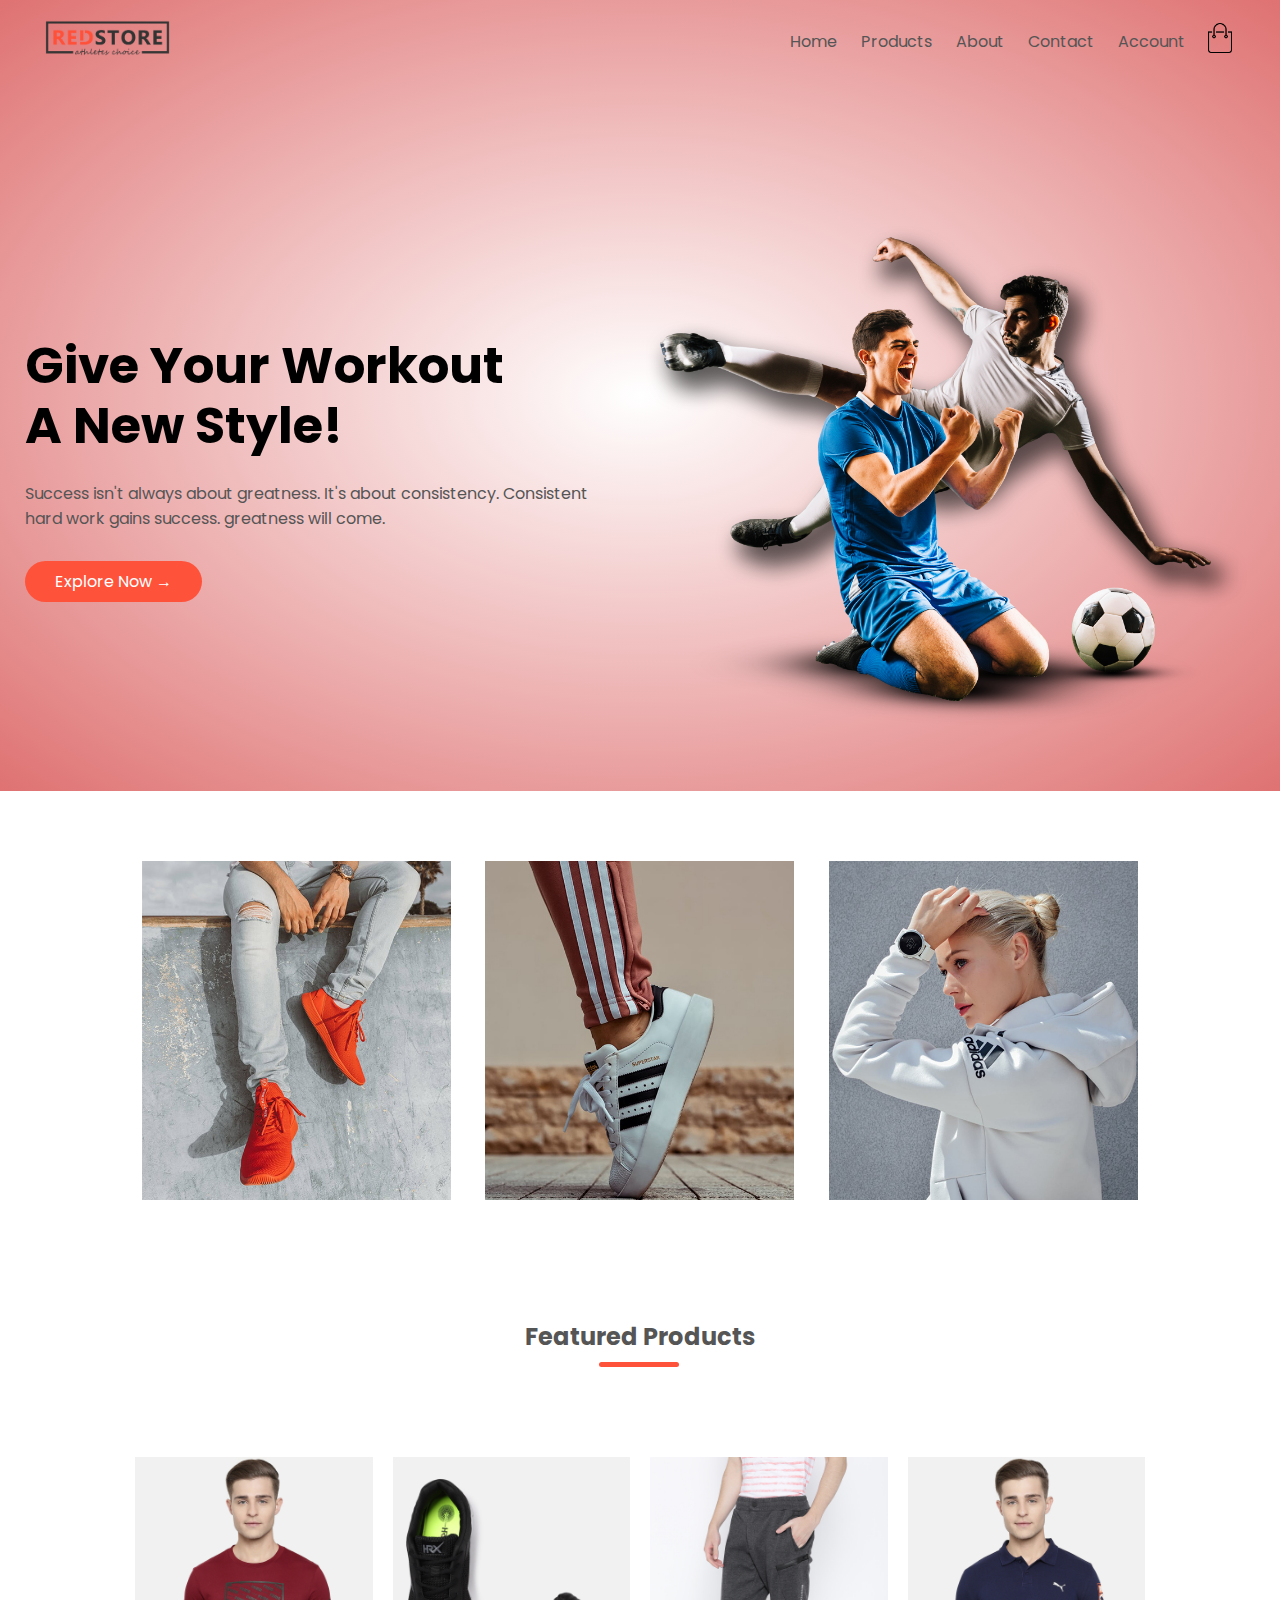
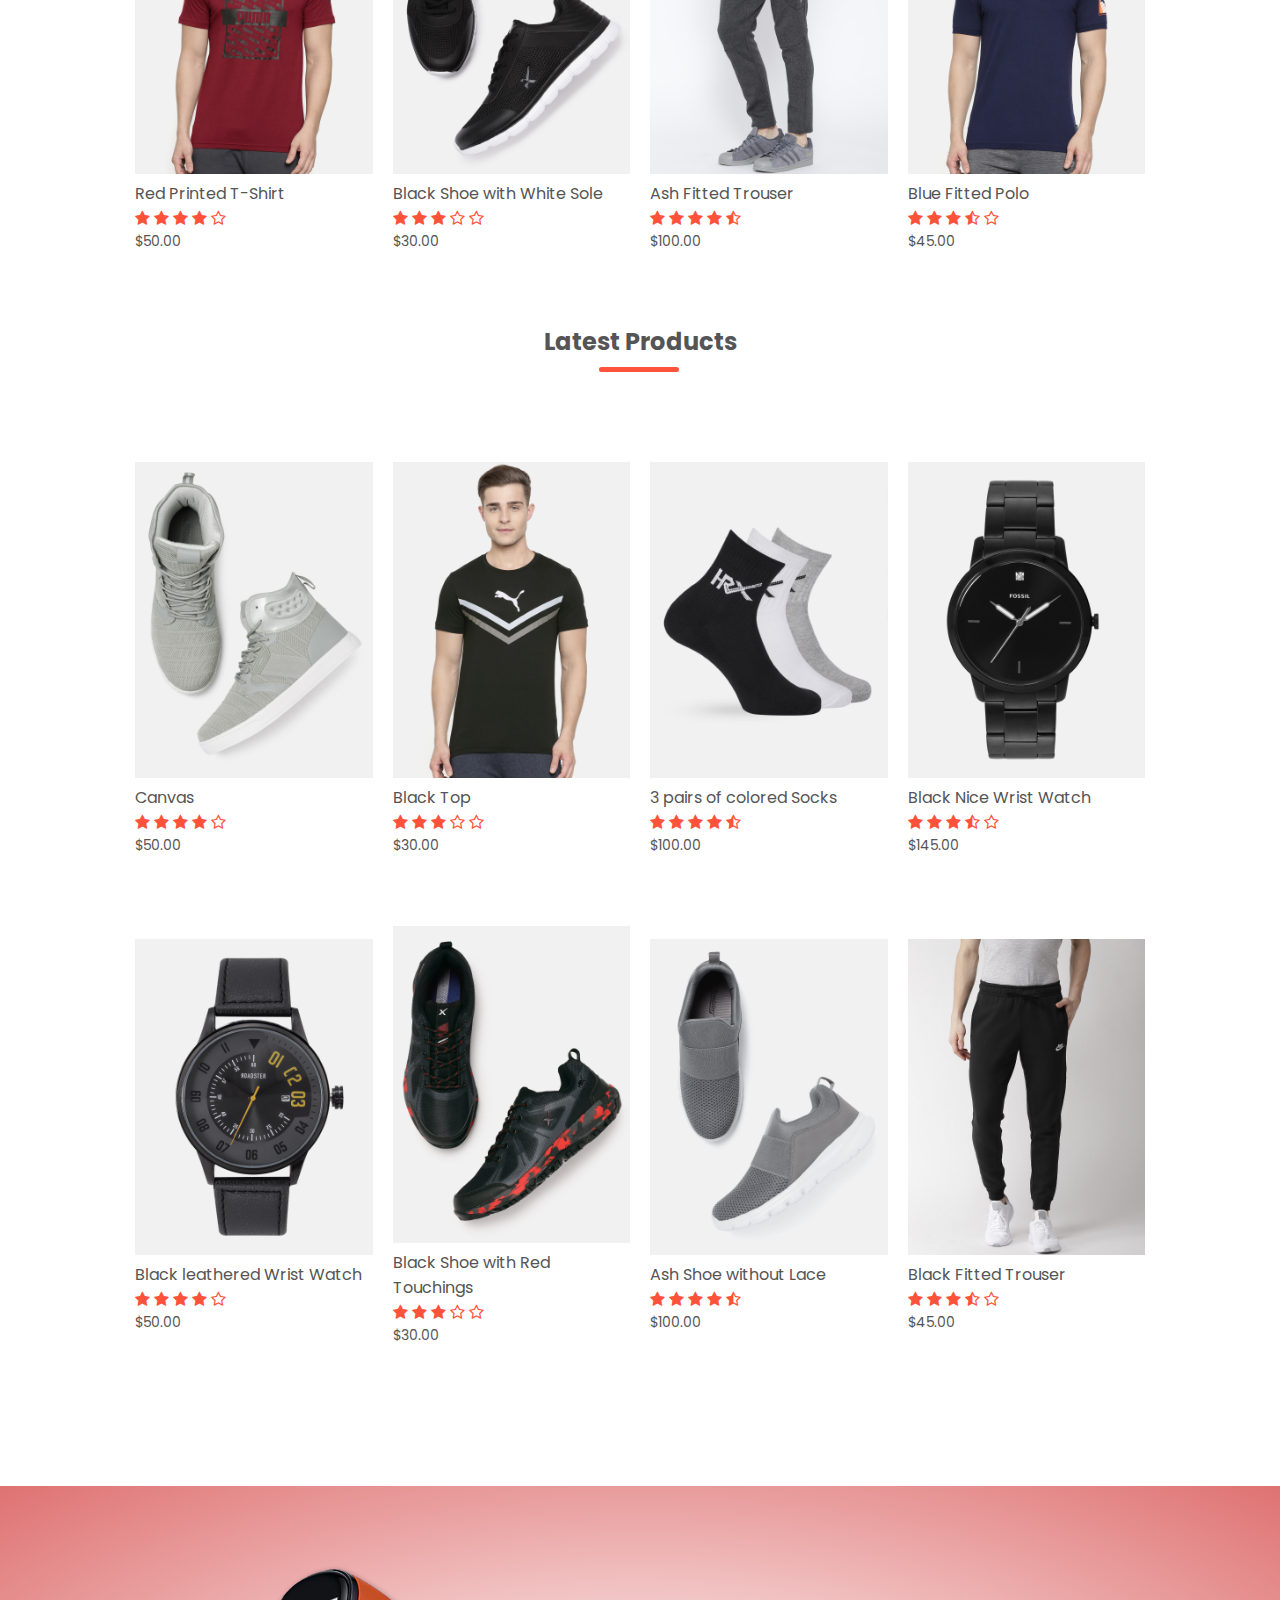
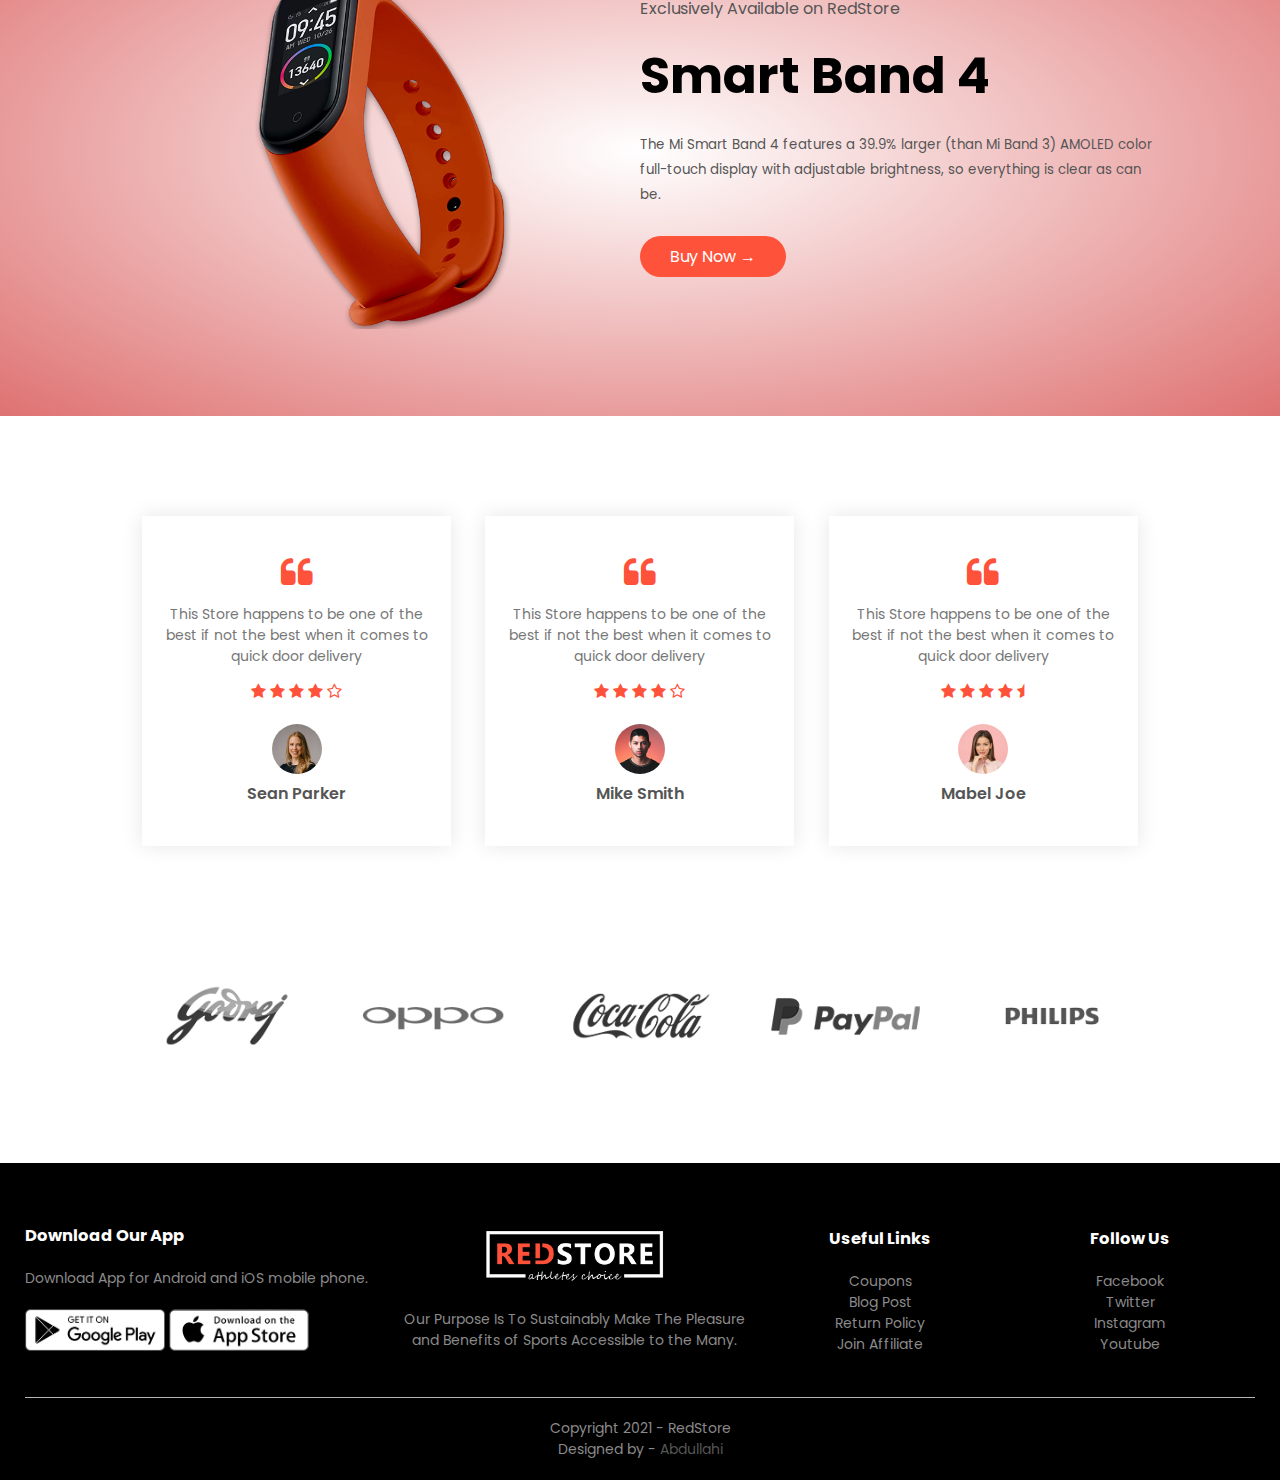
<file: index.html>
<!DOCTYPE html>
<html lang="en">
<head>
    <meta charset="UTF-8">
    <meta http-equiv="X-UA-Compatible" content="IE=edge">
    <meta name="viewport" content="width=device-width, initial-scale=1.0">
    <title>RedStore E-commerce Website</title>
    <link rel="stylesheet" href="style.css">
    <link rel="stylesheet" href="https://fonts.googleapis.com/css2?family=Poppins:wght@300;400;500;700&display=swap">
    <link rel="stylesheet" href="https://stackpath.bootstrapcdn.com/font-awesome/4.7.0/css/font-awesome.min.css">
</head>
<body>
 <div class="header">
    <div class="container">
        <div class="navbar">
            <div class="logo">
                <a href="index.html"><img src="RedStore_Img/images/logo.png" alt="logo" width="125px"></a>
            </div>
            <nav>
                <ul id="MenuItems">
                    <li><a href="index.html">Home</a></li>
                    <li><a href="products.html">Products</a></li>
                    <li><a href="">About</a></li>
                    <li><a href="contact.html">Contact</a></li>
                    <li><a href="account.html">Account</a></li>
                </ul>
            </nav>
            <a href="cart.html"><img src="RedStore_Img/images/cart.png" width="30px" height="30px"></a>
            <img src="RedStore_Img/images/menu.png" class="menu-icon" onclick="menutoggle()">
        </div>
        <div class="row">
            <div class="col-2">
                <h1>Give Your Workout<br>A New Style!</h1>
                <p>Success isn't always about greatness. It's about consistency. Consistent<br>hard work gains success. greatness will come.</p>
                <a href="" class="btn">Explore Now &#8594;</a>
            </div>
            <div class="col-2">
                <img src="RedStore_Img/images/image1.png">
            </div>
        </div>
    </div>
 </div>

 <!--Featured Catergories-->
  <div class="categories">
      <div class="small-container">
        <div class="row">
            <div class="col-3">
                <img src="RedStore_Img/images/category-1.jpg">
            </div>
            <div class="col-3">
              <img src="RedStore_Img/images/category-2.jpg">
            </div>
            <div class="col-3">
              <img src="RedStore_Img/images/category-3.jpg">
            </div>
        </div>
      </div>
  </div>

  <!--Featured Products-->
  <div class="small-container">
      <h2 class="title">Featured Products</h2>
      <div class="row">
          <!--Product 1-->
          <div class="col-4">
              <img src="RedStore_Img/images/product-1.jpg">
              <h4>Red Printed T-Shirt</h4>
              <div class="rating">
                  <i class="fa fa-star"></i>
                  <i class="fa fa-star"></i>
                  <i class="fa fa-star"></i>
                  <i class="fa fa-star"></i>
                  <i class="fa fa-star-o"></i>
              </div>
              <p>$50.00</p>
          </div>
          <!--Product 2-->
          <div class="col-4">
            <img src="RedStore_Img/images/product-2.jpg">
            <h4>Black Shoe with White Sole</h4>
            <div class="rating">
                <i class="fa fa-star"></i>
                <i class="fa fa-star"></i>
                <i class="fa fa-star"></i>
                <i class="fa fa-star-o"></i>
                <i class="fa fa-star-o"></i>
            </div>
            <p>$30.00</p>
        </div>
        <!--Product 3-->
        <div class="col-4">
            <img src="RedStore_Img/images/product-3.jpg">
            <h4>Ash Fitted Trouser</h4>
            <div class="rating">
                <i class="fa fa-star"></i>
                <i class="fa fa-star"></i>
                <i class="fa fa-star"></i>
                <i class="fa fa-star"></i>
                <i class="fa fa-star-half-o"></i>
            </div>
            <p>$100.00</p>
        </div>
        <!--Product 4-->
        <div class="col-4">
            <img src="RedStore_Img/images/product-4.jpg">
            <h4>Blue Fitted Polo</h4>
            <div class="rating">
                <i class="fa fa-star"></i>
                <i class="fa fa-star"></i>
                <i class="fa fa-star"></i>
                <i class="fa fa-star-half-o"></i>
                <i class="fa fa-star-o"></i>
            </div>
            <p>$45.00</p>
        </div>
      </div>
      <!--Latest Products-->
      <h2 class="title">Latest Products</h2>
      <div class="row">
        <!--Latest Products 1-->
        <div class="col-4">
            <img src="RedStore_Img/images/product-5.jpg">
            <h4>Canvas</h4>
            <div class="rating">
                <i class="fa fa-star"></i>
                <i class="fa fa-star"></i>
                <i class="fa fa-star"></i>
                <i class="fa fa-star"></i>
                <i class="fa fa-star-o"></i>
            </div>
            <p>$50.00</p>
        </div>
        <!--Product 2-->
        <div class="col-4">
          <img src="RedStore_Img/images/product-6.jpg">
          <h4>Black Top</h4>
          <div class="rating">
              <i class="fa fa-star"></i>
              <i class="fa fa-star"></i>
              <i class="fa fa-star"></i>
              <i class="fa fa-star-o"></i>
              <i class="fa fa-star-o"></i>
          </div>
          <p>$30.00</p>
      </div>
      <!--Product 3-->
      <div class="col-4">
          <img src="RedStore_Img/images/product-7.jpg">
          <h4>3 pairs of colored Socks</h4>
          <div class="rating">
              <i class="fa fa-star"></i>
              <i class="fa fa-star"></i>
              <i class="fa fa-star"></i>
              <i class="fa fa-star"></i>
              <i class="fa fa-star-half-o"></i>
          </div>
          <p>$100.00</p>
      </div>
      <!--Product 4-->
      <div class="col-4">
          <img src="RedStore_Img/images/product-8.jpg">
          <h4>Black Nice Wrist Watch</h4>
          <div class="rating">
              <i class="fa fa-star"></i>
              <i class="fa fa-star"></i>
              <i class="fa fa-star"></i>
              <i class="fa fa-star-half-o"></i>
              <i class="fa fa-star-o"></i>
          </div>
          <p>$145.00</p>
      </div>
      <div class="row">
        <!--Product 1-->
        <div class="col-4">
            <img src="RedStore_Img/images/product-9.jpg">
            <h4>Black leathered Wrist Watch</h4>
            <div class="rating">
                <i class="fa fa-star"></i>
                <i class="fa fa-star"></i>
                <i class="fa fa-star"></i>
                <i class="fa fa-star"></i>
                <i class="fa fa-star-o"></i>
            </div>
            <p>$50.00</p>
        </div>
        <!--Product 2-->
        <div class="col-4">
          <img src="RedStore_Img/images/product-10.jpg">
          <h4>Black Shoe with Red Touchings</h4>
          <div class="rating">
              <i class="fa fa-star"></i>
              <i class="fa fa-star"></i>
              <i class="fa fa-star"></i>
              <i class="fa fa-star-o"></i>
              <i class="fa fa-star-o"></i>
          </div>
          <p>$30.00</p>
      </div>
      <!--Product 3-->
      <div class="col-4">
          <img src="RedStore_Img/images/product-11.jpg">
          <h4>Ash Shoe without Lace</h4>
          <div class="rating">
              <i class="fa fa-star"></i>
              <i class="fa fa-star"></i>
              <i class="fa fa-star"></i>
              <i class="fa fa-star"></i>
              <i class="fa fa-star-half-o"></i>
          </div>
          <p>$100.00</p>
      </div>
      <!--Product 4-->
      <div class="col-4">
          <img src="RedStore_Img/images/product-12.jpg">
          <h4>Black Fitted Trouser</h4>
          <div class="rating">
              <i class="fa fa-star"></i>
              <i class="fa fa-star"></i>
              <i class="fa fa-star"></i>
              <i class="fa fa-star-half-o"></i>
              <i class="fa fa-star-o"></i>
          </div>
          <p>$45.00</p>
      </div>
    </div>
    </div>
  </div>
  <!--Offer -->
  <div class="offer">
      <div class="small-container">
          <div class="row">
              <div class="col-2">
                  <img src="RedStore_Img/images/exclusive.png" class="offer-img">
              </div>
              <div class="col-2">
                  <p>Exclusively Available on RedStore</p>
                  <h1>Smart Band 4</h1>
                  <small>
                      The Mi Smart Band 4 features a 39.9% larger
                      (than Mi Band 3) AMOLED color full-touch display with 
                      adjustable brightness, so everything is clear as can be.
                  </small>
                  <br>
                  <a href="" class="btn">Buy Now &#8594;</a>
              </div>
          </div>
      </div>
  </div>
  <!--Testimonial-->
  <div class="testimonial">
      <div class="small-container">
          <div class="row">
              <div class="col-3">
                  <i class="fa fa-quote-left"></i>
                  <p>
                      This Store happens to be one of the best if not the best when it comes to quick door delivery
                  </p>
                  <div class="rating">
                      <i class="fa fa-star"></i>
                      <i class="fa fa-star"></i>
                      <i class="fa fa-star"></i>
                      <i class="fa fa-star"></i>
                      <i class="fa fa-star-o"></i>
                  </div>
                  <img src="RedStore_Img/images/user-1.png">
                  <h3>Sean Parker</h3>
              </div>
              <div class="col-3">
                <i class="fa fa-quote-left"></i>
                <p>
                    This Store happens to be one of the best if not the best when it comes to quick door delivery
                </p>
                <div class="rating">
                    <i class="fa fa-star"></i>
                    <i class="fa fa-star"></i>
                    <i class="fa fa-star"></i>
                    <i class="fa fa-star"></i>
                    <i class="fa fa-star-o"></i>
                </div>
                <img src="RedStore_Img/images/user-2.png">
                <h3>Mike Smith</h3>
            </div>
            <div class="col-3">
                <i class="fa fa-quote-left"></i>
                <p>
                    This Store happens to be one of the best if not the best when it comes to quick door delivery
                </p>
                <div class="rating">
                    <i class="fa fa-star"></i>
                    <i class="fa fa-star"></i>
                    <i class="fa fa-star"></i>
                    <i class="fa fa-star"></i>
                    <i class="fa fa-star-half"></i>
                </div>
                <img src="RedStore_Img/images/user-3.png">
                <h3>Mabel Joe</h3>
            </div>
          </div>
      </div>
  </div>

  <!--Brands-->

  <div class="brands">
      <div class="small-container">
          <div class="row">
              <div class="col-5">
                  <img src="RedStore_Img/images/logo-godrej.png">
              </div>
              <div class="col-5">
                <img src="RedStore_Img/images/logo-oppo.png">
            </div>
            <div class="col-5">
                <img src="RedStore_Img/images/logo-coca-cola.png">
            </div>
            <div class="col-5">
                <img src="RedStore_Img/images/logo-paypal.png">
            </div>
            <div class="col-5">
                <img src="RedStore_Img/images/logo-philips.png">
            </div>
          </div>
      </div>
  </div>

  <!--footer-->

  <div class="footer">
      <div class="container">
          <div class="row">
              <div class="footer-col-1">
                  <h3>Download Our App</h3>
                  <p>Download App for Android and iOS mobile phone.</p>
                  <div class="app-logo">
                      <img src="RedStore_Img/images/play-store.png">
                      <img src="RedStore_Img/images/app-store.png">
                  </div>
              </div>
              <div class="footer-col-2">
                  <img src="RedStore_Img/images/logo-white.png">
                  <p>Our Purpose Is To Sustainably Make The Pleasure and Benefits of Sports Accessible to the Many.</p>
              </div>
              <div class="footer-col-3">
                  <h3>Useful Links</h3>
                  <ul>
                      <li>Coupons</li>
                      <li>Blog Post</li>
                      <li>Return Policy</li>
                      <li>Join Affiliate</li>
                  </ul>
              </div>
              <div class="footer-col-4">
                  <h3>Follow Us</h3>
                  <ul>
                      <li>Facebook</li>
                      <li>Twitter</li>
                      <li>Instagram</li>
                      <li>Youtube</li>
                  </ul>
              </div>
          </div>
          <hr>
          <p class="copyright">Copyright 2021 - RedStore</p>
          <p class="designer">Designed by -<a href=""> Abdullahi</a></p>
      </div>
  </div>
  <!--js for toggle menu-->
  <script>
      var MenuItems = document.getElementById("MenuItems");

      MenuItems.style.maxHeight = "0px";

      function menutoggle(){
          if(MenuItems.style.maxHeight == "0px")
          {
              MenuItems.style.maxHeight = "200px"
          }
          else{
            MenuItems.style.maxHeight = "0px"
          }
        }
  </script>
</body>
</html>
</file>
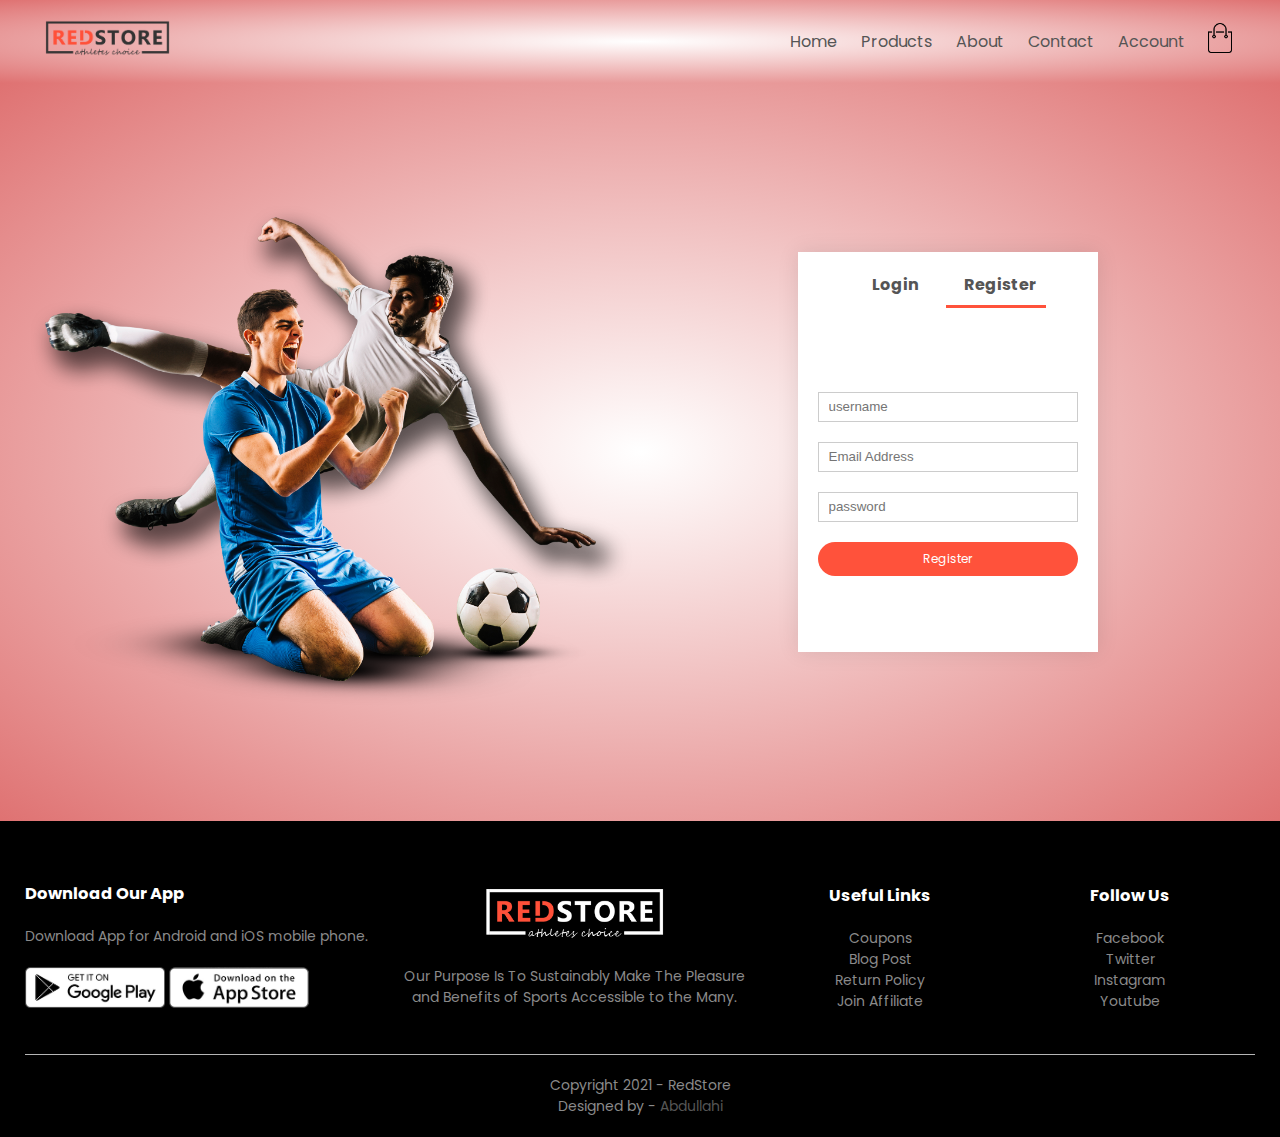
<file: account.html>
<!DOCTYPE html>
<html lang="en">
<head>
    <meta charset="UTF-8">
    <meta http-equiv="X-UA-Compatible" content="IE=edge">
    <meta name="viewport" content="width=device-width, initial-scale=1.0">
    <title>All Products - RedStore</title>
    <link rel="stylesheet" href="style.css">
    <link rel="stylesheet" href="https://fonts.googleapis.com/css2?family=Poppins:wght@300;400;500;700&display=swap">
    <link rel="stylesheet" href="https://stackpath.bootstrapcdn.com/font-awesome/4.7.0/css/font-awesome.min.css">
</head>
<body>
 <div class="header">
    <div class="container">
        <div class="navbar">
            <div class="logo">
                <a href="index.html"><img src="RedStore_Img/images/logo.png" alt="logo" width="125px"></a>
            </div>
            <nav>
                <ul id="MenuItems">
                    <li><a href="index.html">Home</a></li>
                    <li><a href="products.html">Products</a></li>
                    <li><a href="">About</a></li>
                    <li><a href="contact.html">Contact</a></li>
                    <li><a href="account.html">Account</a></li>
                </ul>
            </nav>
            <a href="cart.html"><img src="RedStore_Img/images/cart.png" width="30px" height="30px"></a>
            <img src="RedStore_Img/images/menu.png" class="menu-icon" onclick="menutoggle()">
        </div>        
    </div>
 </div>

 <!--Account Page-->
 <div class="account-page">
     <div class="container">
         <div class="row">
             <div class="col-2">
                 <img src="RedStore_Img/images/image1.png" width="100%">
             </div>
             <div class="col-2">
                 <div class="form-container">
                     <div class="form-btn">
                         <span onclick="Login()">Login</span>
                         <span onclick="register()">Register</span>
                         <hr id="Indicator">
                     </div>
                     <form action="" id="LoginForm">
                         <input type="text" name="" id="" placeholder="username" required>
                         <input type="password" name="" id="" placeholder="password" required>
                         <a href="post login.html" class="btn">Login</a>
                         <a href="">Forgot Password</a>
                     </form>

                     <form action="" id="RegForm">
                        <input type="text" name="" id="" placeholder="username" required>
                        <input type="email" name="" id="" placeholder="Email Address" required>
                        <input type="password" name="" id="" placeholder="password" required>
                        <a href="login page.html" class="btn">Register</a>
                    </form>
                 </div>
             </div>
         </div>
     </div>
 </div>


 <!--footer-->

  <div class="footer">
      <div class="container">
          <div class="row">
              <div class="footer-col-1">
                  <h3>Download Our App</h3>
                  <p>Download App for Android and iOS mobile phone.</p>
                  <div class="app-logo">
                      <img src="RedStore_Img/images/play-store.png">
                      <img src="RedStore_Img/images/app-store.png">
                  </div>
              </div>
              <div class="footer-col-2">
                  <img src="RedStore_Img/images/logo-white.png">
                  <p>Our Purpose Is To Sustainably Make The Pleasure and Benefits of Sports Accessible to the Many.</p>
              </div>
              <div class="footer-col-3">
                  <h3>Useful Links</h3>
                  <ul>
                      <li>Coupons</li>
                      <li>Blog Post</li>
                      <li>Return Policy</li>
                      <li>Join Affiliate</li>
                  </ul>
              </div>
              <div class="footer-col-4">
                  <h3>Follow Us</h3>
                  <ul>
                      <li>Facebook</li>
                      <li>Twitter</li>
                      <li>Instagram</li>
                      <li>Youtube</li>
                  </ul>
              </div>
          </div>
          <hr>
          <p class="copyright">Copyright 2021 - RedStore</p>
          <p class="designer">Designed by -<a href=""> Abdullahi</a></p>
      </div>
  </div>
  <!--js for toggle menu-->
  <script>
      var MenuItems = document.getElementById("MenuItems");

      MenuItems.style.maxHeight = "0px";

      function menutoggle(){
          if(MenuItems.style.maxHeight == "0px")
          {
              MenuItems.style.maxHeight = "200px"
          }
          else{
            MenuItems.style.maxHeight = "0px"
          }
        }
  </script>
  <!--js for toggle form-->
  <script>
      var LoginForm = document.getElementById("LoginForm");
      var RegForm = document.getElementById("RegForm");
      var Indicator = document.getElementById("Indicator");

      function register(){
          RegForm.style.transform ="translateX(0px)";
          LoginForm.style.transform ="translateX(0px)";
          Indicator.style.transform ="translateX(100px)";
      }
      function Login(){
          RegForm.style.transform ="translateX(300px)";
          LoginForm.style.transform ="translateX(300px)";
          Indicator.style.transform ="translateX(0px)";
      }
  </script>
</body>
</html>
</file>
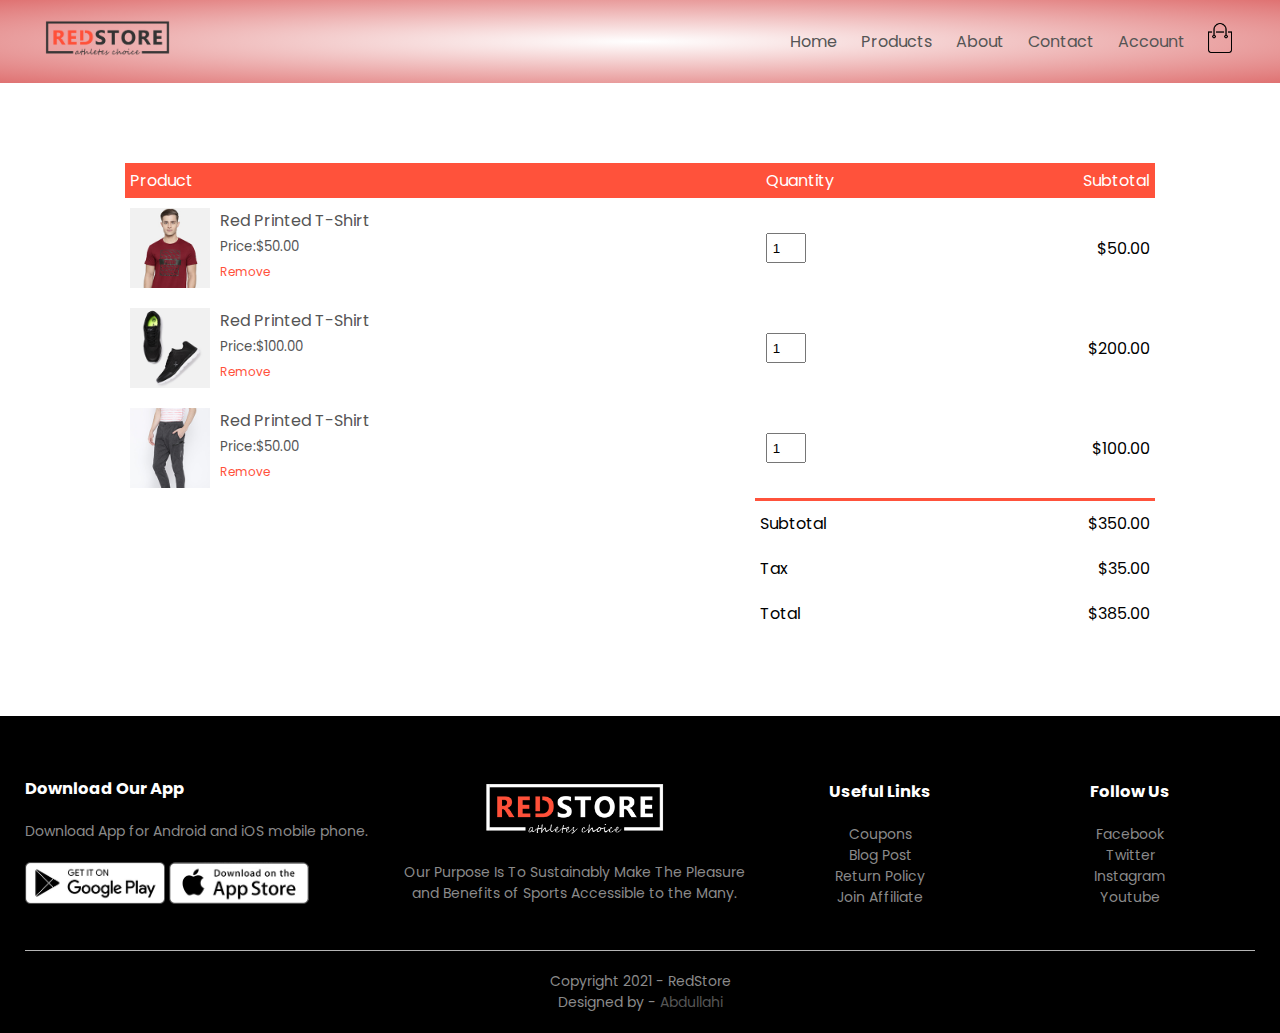
<file: cart.html>
<!DOCTYPE html>
<html lang="en">
<head>
    <meta charset="UTF-8">
    <meta http-equiv="X-UA-Compatible" content="IE=edge">
    <meta name="viewport" content="width=device-width, initial-scale=1.0">
    <title>All Products - RedStore</title>
    <link rel="stylesheet" href="style.css">
    <link rel="stylesheet" href="https://fonts.googleapis.com/css2?family=Poppins:wght@300;400;500;700&display=swap">
    <link rel="stylesheet" href="https://stackpath.bootstrapcdn.com/font-awesome/4.7.0/css/font-awesome.min.css">
</head>
<body>
 <div class="header">
    <div class="container">
        <div class="navbar">
            <div class="logo">
                <a href="index.html"><img src="RedStore_Img/images/logo.png" alt="logo" width="125px"></a>
            </div>
            <nav>
                <ul id="MenuItems">
                    <li><a href="index.html">Home</a></li>
                    <li><a href="products.html">Products</a></li>
                    <li><a href="">About</a></li>
                    <li><a href="contact.html">Contact</a></li>
                    <li><a href="account.html">Account</a></li>
                </ul>
            </nav>
            <a href="cart.html"><img src="RedStore_Img/images/cart.png" width="30px" height="30px"></a>
            <img src="RedStore_Img/images/menu.png" class="menu-icon" onclick="menutoggle()">
        </div>        
    </div>
 </div>

<!--Cart items details-->
<div class="small-container cart-page">

    <table>
        <tr>
            <th>Product</th>
            <th>Quantity</th>
            <th>Subtotal</th>
        </tr>
        <tr>
            <td>
                <div class="cart-info">
                    <img src="RedStore_Img/images/buy-1.jpg">
                    <div>
                        <p>Red Printed T-Shirt</p>
                        <small>Price:$50.00</small>
                        <br>
                        <a href="">Remove</a>
                    </div>
                </div>
            </td>
            <td><input type="number" value="1"></td>
            <td>$50.00</td>
        </tr>
        <tr>
            <td>
                <div class="cart-info">
                    <img src="RedStore_Img/images/buy-2.jpg">
                    <div>
                        <p>Red Printed T-Shirt</p>
                        <small>Price:$100.00</small>
                        <br>
                        <a href="">Remove</a>
                    </div>
                </div>
            </td>
            <td><input type="number" value="1"></td>
            <td>$200.00</td>
        </tr>
        <tr>
            <td>
                <div class="cart-info">
                    <img src="RedStore_Img/images/buy-3.jpg">
                    <div>
                        <p>Red Printed T-Shirt</p>
                        <small>Price:$50.00</small>
                        <br>
                        <a href="">Remove</a>
                    </div>
                </div>
            </td>
            <td><input type="number" value="1"></td>
            <td>$100.00</td>
        </tr>
    </table>

    <div class="total-price">

        <table>
            <tr>
                <td>Subtotal</td>
                <td>$350.00</td>
            </tr>
            <tr>
                <td>Tax</td>
                <td>$35.00</td>
            </tr>
            <tr>
                <td>Total</td>
                <td>$385.00</td>
            </tr>
        </table>
    </div>
</div>

 <!--footer-->

  <div class="footer">
      <div class="container">
          <div class="row">
              <div class="footer-col-1">
                  <h3>Download Our App</h3>
                  <p>Download App for Android and iOS mobile phone.</p>
                  <div class="app-logo">
                      <img src="RedStore_Img/images/play-store.png">
                      <img src="RedStore_Img/images/app-store.png">
                  </div>
              </div>
              <div class="footer-col-2">
                  <img src="RedStore_Img/images/logo-white.png">
                  <p>Our Purpose Is To Sustainably Make The Pleasure and Benefits of Sports Accessible to the Many.</p>
              </div>
              <div class="footer-col-3">
                  <h3>Useful Links</h3>
                  <ul>
                      <li>Coupons</li>
                      <li>Blog Post</li>
                      <li>Return Policy</li>
                      <li>Join Affiliate</li>
                  </ul>
              </div>
              <div class="footer-col-4">
                  <h3>Follow Us</h3>
                  <ul>
                      <li>Facebook</li>
                      <li>Twitter</li>
                      <li>Instagram</li>
                      <li>Youtube</li>
                  </ul>
              </div>
          </div>
          <hr>
          <p class="copyright">Copyright 2021 - RedStore</p>
          <p class="designer">Designed by -<a href=""> Abdullahi</a></p>
      </div>
  </div>
  <!--js for toggle menu-->
  <script>
      var MenuItems = document.getElementById("MenuItems");

      MenuItems.style.maxHeight = "0px";

      function menutoggle(){
          if(MenuItems.style.maxHeight == "0px")
          {
              MenuItems.style.maxHeight = "200px"
          }
          else{
            MenuItems.style.maxHeight = "0px"
          }
        }
  </script>
</body>
</html>
</file>
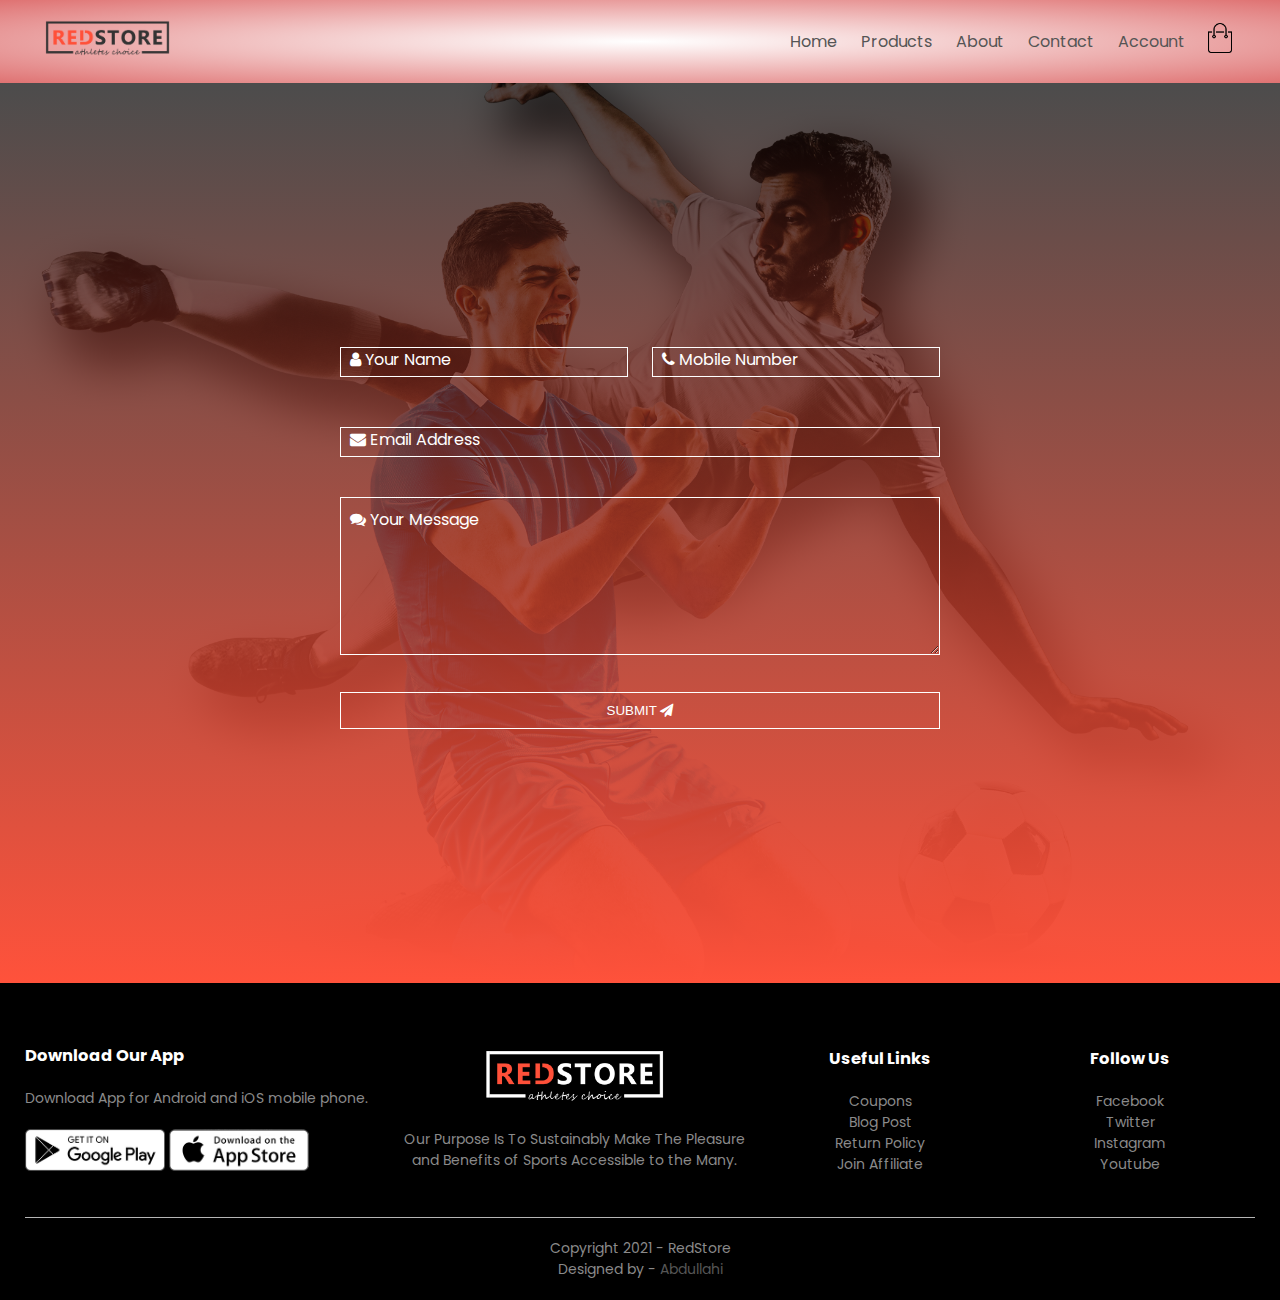
<file: contact.html>
<!DOCTYPE html>
<html lang="en">
<head>
    <meta charset="UTF-8">
    <meta http-equiv="X-UA-Compatible" content="IE=edge">
    <meta name="viewport" content="width=device-width, initial-scale=1.0">
    <title> Contact - RedStore E-commerce Website</title>
    <link rel="stylesheet" href="style.css">
    <link rel="stylesheet" href="https://fonts.googleapis.com/css2?family=Poppins:wght@300;400;500;700&display=swap">
    <link rel="stylesheet" href="https://stackpath.bootstrapcdn.com/font-awesome/4.7.0/css/font-awesome.min.css">
    <script src="https://kit.awesome.com/c4254e24a8.js" crossorigin="anonymous"></script>
</head>
<body>

<!--Header-->    

 <div class="header">
    <div class="container">
        <div class="navbar">
            <div class="logo">
                <a href="index.html"><img src="RedStore_Img/images/logo.png" alt="logo" width="125px"></a>
            </div>
            <nav>
                <ul id="MenuItems">
                    <li><a href="index.html">Home</a></li>
                    <li><a href="products.html">Products</a></li>
                    <li><a href="">About</a></li>
                    <li><a href="contact.html">Contact</a></li>
                    <li><a href="account.html">Account</a></li>
                </ul>
            </nav>
            <a href="cart.html"><img src="RedStore_Img/images/cart.png" width="30px" height="30px"></a>
            <img src="RedStore_Img/images/menu.png" class="menu-icon" onclick="menutoggle()">
        </div>
    </div>
</div>
<!--End of header-->
<!--Contact-->
<div class="hero">
    
    <form>
        <div class="row">
            <div class="input-group">
                <input type="text" id="name" required>
                <label for="name"><i class="fa fa-user"></i> Your Name</label>
            </div>
            <div class="input-group">
                <input type="number" id="number" required>
                <label for="number"><i class="fa fa-phone"></i> Mobile Number</label>
            </div>
        </div>
        <div class="input-group">
            <input type="email" id="email" required>
            <label for="email"><i class="fa fa-envelope"></i> Email Address</label>
        </div>
        <div class="input-group">
            <textarea name="message" id="message" rows="8" required></textarea>
            <label for="name"><i class="fa fa-comments"></i> Your Message</label>
        </div>
        <button type="submit">SUBMIT <i class="fa fa-paper-plane"></i></button>
    </form>
</div>

<!--footer-->

<div class="footer">
    <div class="container">
        <div class="row">
            <div class="footer-col-1">
                <h3>Download Our App</h3>
                <p>Download App for Android and iOS mobile phone.</p>
                <div class="app-logo">
                    <img src="RedStore_Img/images/play-store.png">
                    <img src="RedStore_Img/images/app-store.png">
                </div>
            </div>
            <div class="footer-col-2">
                <img src="RedStore_Img/images/logo-white.png">
                <p>Our Purpose Is To Sustainably Make The Pleasure and Benefits of Sports Accessible to the Many.</p>
            </div>
            <div class="footer-col-3">
                <h3>Useful Links</h3>
                <ul>
                    <li>Coupons</li>
                    <li>Blog Post</li>
                    <li>Return Policy</li>
                    <li>Join Affiliate</li>
                </ul>
            </div>
            <div class="footer-col-4">
                <h3>Follow Us</h3>
                <ul>
                    <li>Facebook</li>
                    <li>Twitter</li>
                    <li>Instagram</li>
                    <li>Youtube</li>
                </ul>
            </div>
        </div>
        <hr>
        <p class="copyright">Copyright 2021 - RedStore</p>
        <p class="designer">Designed by -<a href=""> Abdullahi</a></p>
    </div>
</div>
<!--js for toggle menu-->
<script>
    var MenuItems = document.getElementById("MenuItems");

    MenuItems.style.maxHeight = "0px";

    function menutoggle(){
        if(MenuItems.style.maxHeight == "0px")
        {
            MenuItems.style.maxHeight = "200px"
        }
        else{
          MenuItems.style.maxHeight = "0px"
        }
      }
</script>
<!--js for toggle form-->
<script>
    var LoginForm = document.getElementById("LoginForm");
    var RegForm = document.getElementById("RegForm");
    var Indicator = document.getElementById("Indicator");

    function register(){
        RegForm.style.transform ="translateX(0px)";
        LoginForm.style.transform ="translateX(0px)";
        Indicator.style.transform ="translateX(100px)";
    }
    function Login(){
        RegForm.style.transform ="translateX(300px)";
        LoginForm.style.transform ="translateX(300px)";
        Indicator.style.transform ="translateX(0px)";
    }
</script>
</body>
</html>
</file>
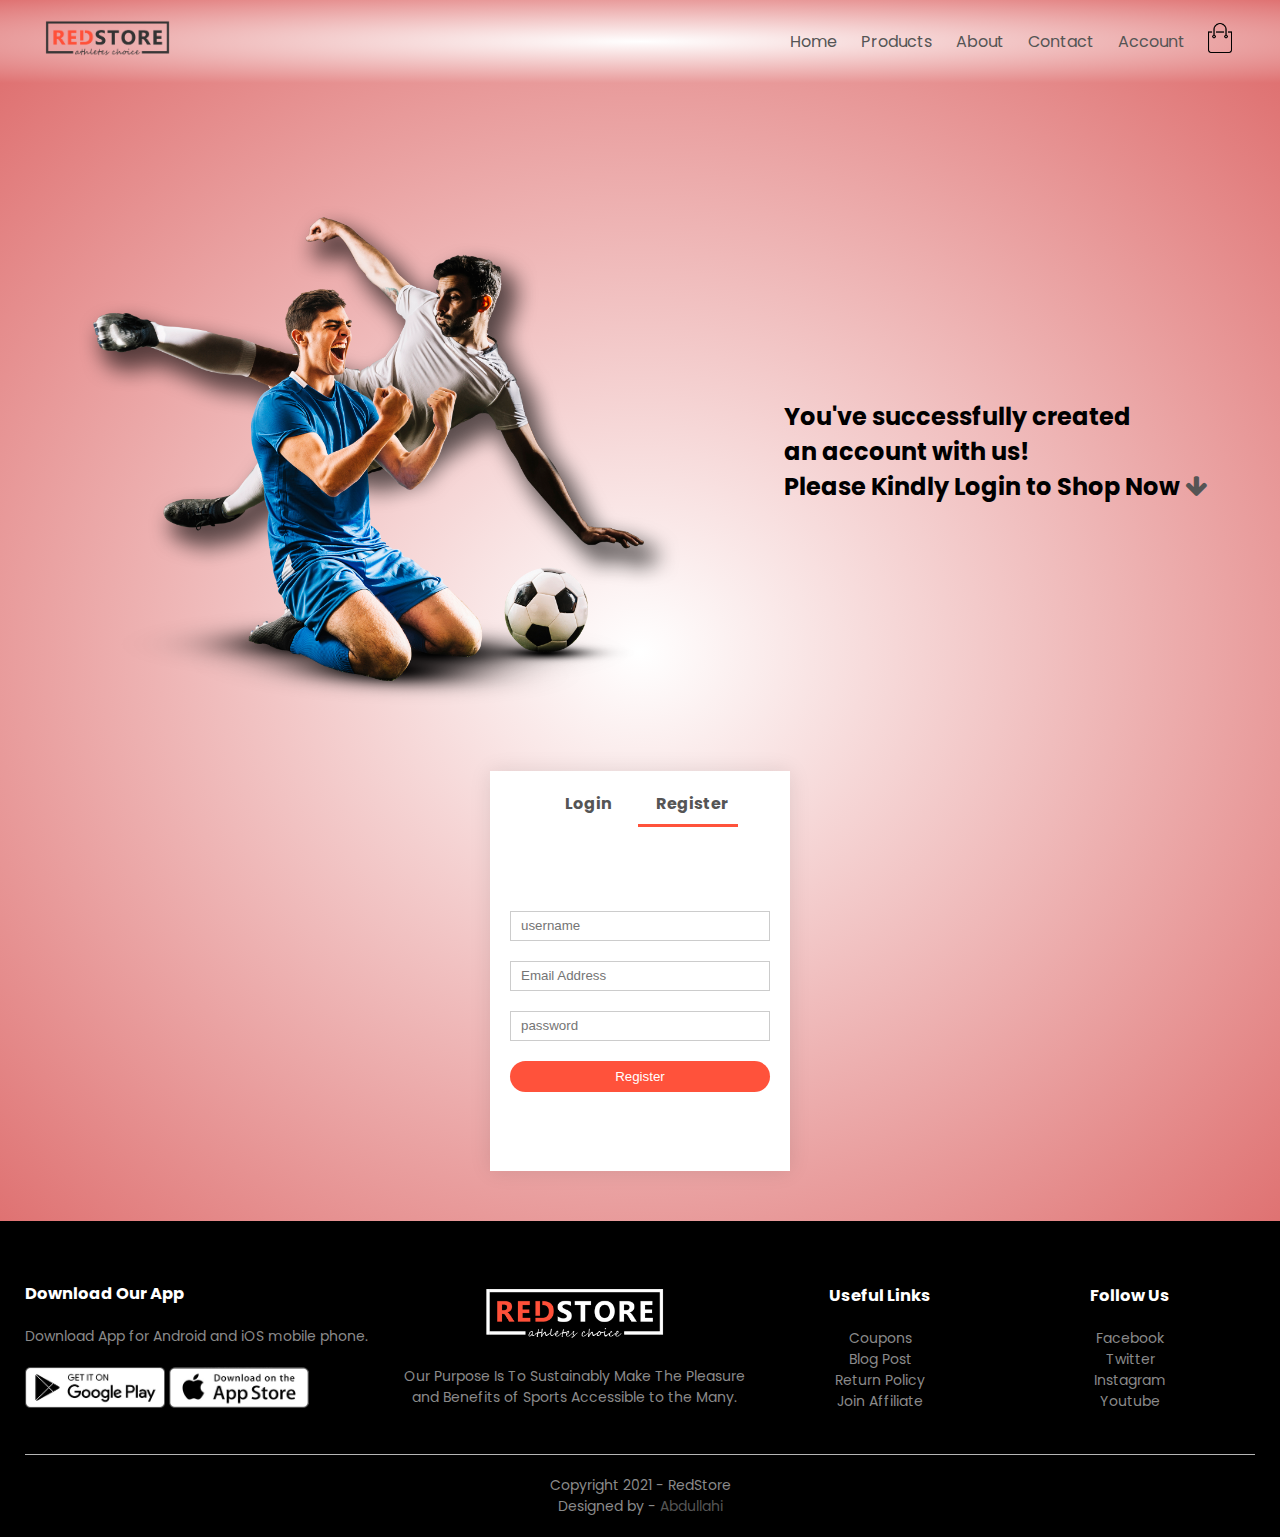
<file: login page.html>
<!DOCTYPE html>
<html lang="en">
<head>
    <meta charset="UTF-8">
    <meta http-equiv="X-UA-Compatible" content="IE=edge">
    <meta name="viewport" content="width=device-width, initial-scale=1.0">
    <title>All Products - RedStore</title>
    <link rel="stylesheet" href="style.css">
    <link rel="stylesheet" href="https://fonts.googleapis.com/css2?family=Poppins:wght@300;400;500;700&display=swap">
    <link rel="stylesheet" href="https://stackpath.bootstrapcdn.com/font-awesome/4.7.0/css/font-awesome.min.css">
</head>
<body>
 <div class="header">
    <div class="container">
        <div class="navbar">
            <div class="logo">
                <a href="index.html"><img src="RedStore_Img/images/logo.png" alt="logo" width="125px"></a>
            </div>
            <nav>
                <ul id="MenuItems">
                    <li><a href="index.html">Home</a></li>
                    <li><a href="products.html">Products</a></li>
                    <li><a href="">About</a></li>
                    <li><a href="contact.html">Contact</a></li>
                    <li><a href="account.html">Account</a></li>
                </ul>
            </nav>
            <a href="cart.html"><img src="RedStore_Img/images/cart.png" width="30px" height="30px"></a>
            <img src="RedStore_Img/images/menu.png" class="menu-icon" onclick="menutoggle()">
        </div>        
    </div>
 </div>

 <!--Account Page-->
 <div class="account-page">
     <div class="container">
         <div class="row">
             <div class="col-2">
                 <img src="RedStore_Img/images/image1.png" width="100%">
             </div>
             <h2>You've successfully created<br>an account with us!<br>Please Kindly Login to Shop Now <a href="#d1"><i class="fa fa-arrow-down"></i></a></h2>
             <div class="col-2">
                 <div class="form-container" id="d1">
                     <div class="form-btn">
                         <span onclick="Login()">Login</span>
                         <span onclick="register()">Register</span>
                         <hr id="Indicator">
                     </div>
                     <form action="" id="LoginForm">
                         <input type="text" name="" id="" placeholder="username" required>
                         <input type="password" name="" id="" placeholder="password" required>
                         <a href="post login.html" class="btn">Login</a>
                         <a href="">Forgot Password</a>
                     </form>

                     <form action="" id="RegForm">
                        <input type="text" name="" id="" placeholder="username" required>
                        <input type="email" name="" id="" placeholder="Email Address" required>
                        <input type="password" name="" id="" placeholder="password" required>
                        <button type="submit" class="btn">Register</button>
                    </form>
                 </div>
             </div>
         </div>
     </div>
 </div>


 <!--footer-->

  <div class="footer">
      <div class="container">
          <div class="row">
              <div class="footer-col-1">
                  <h3>Download Our App</h3>
                  <p>Download App for Android and iOS mobile phone.</p>
                  <div class="app-logo">
                      <img src="RedStore_Img/images/play-store.png">
                      <img src="RedStore_Img/images/app-store.png">
                  </div>
              </div>
              <div class="footer-col-2">
                  <img src="RedStore_Img/images/logo-white.png">
                  <p>Our Purpose Is To Sustainably Make The Pleasure and Benefits of Sports Accessible to the Many.</p>
              </div>
              <div class="footer-col-3">
                  <h3>Useful Links</h3>
                  <ul>
                      <li>Coupons</li>
                      <li>Blog Post</li>
                      <li>Return Policy</li>
                      <li>Join Affiliate</li>
                  </ul>
              </div>
              <div class="footer-col-4">
                  <h3>Follow Us</h3>
                  <ul>
                      <li>Facebook</li>
                      <li>Twitter</li>
                      <li>Instagram</li>
                      <li>Youtube</li>
                  </ul>
              </div>
          </div>
          <hr>
          <p class="copyright">Copyright 2021 - RedStore</p>
          <p class="designer">Designed by -<a href=""> Abdullahi</a></p>
      </div>
  </div>
  <!--js for toggle menu-->
  <script>
      var MenuItems = document.getElementById("MenuItems");

      MenuItems.style.maxHeight = "0px";

      function menutoggle(){
          if(MenuItems.style.maxHeight == "0px")
          {
              MenuItems.style.maxHeight = "200px"
          }
          else{
            MenuItems.style.maxHeight = "0px"
          }
        }
  </script>
  <!--js for toggle form-->
  <script>
      var LoginForm = document.getElementById("LoginForm");
      var RegForm = document.getElementById("RegForm");
      var Indicator = document.getElementById("Indicator");

      function register(){
          RegForm.style.transform ="translateX(0px)";
          LoginForm.style.transform ="translateX(0px)";
          Indicator.style.transform ="translateX(100px)";
      }
      function Login(){
          RegForm.style.transform ="translateX(300px)";
          LoginForm.style.transform ="translateX(300px)";
          Indicator.style.transform ="translateX(0px)";
      }
  </script>
</body>
</html>
</file>
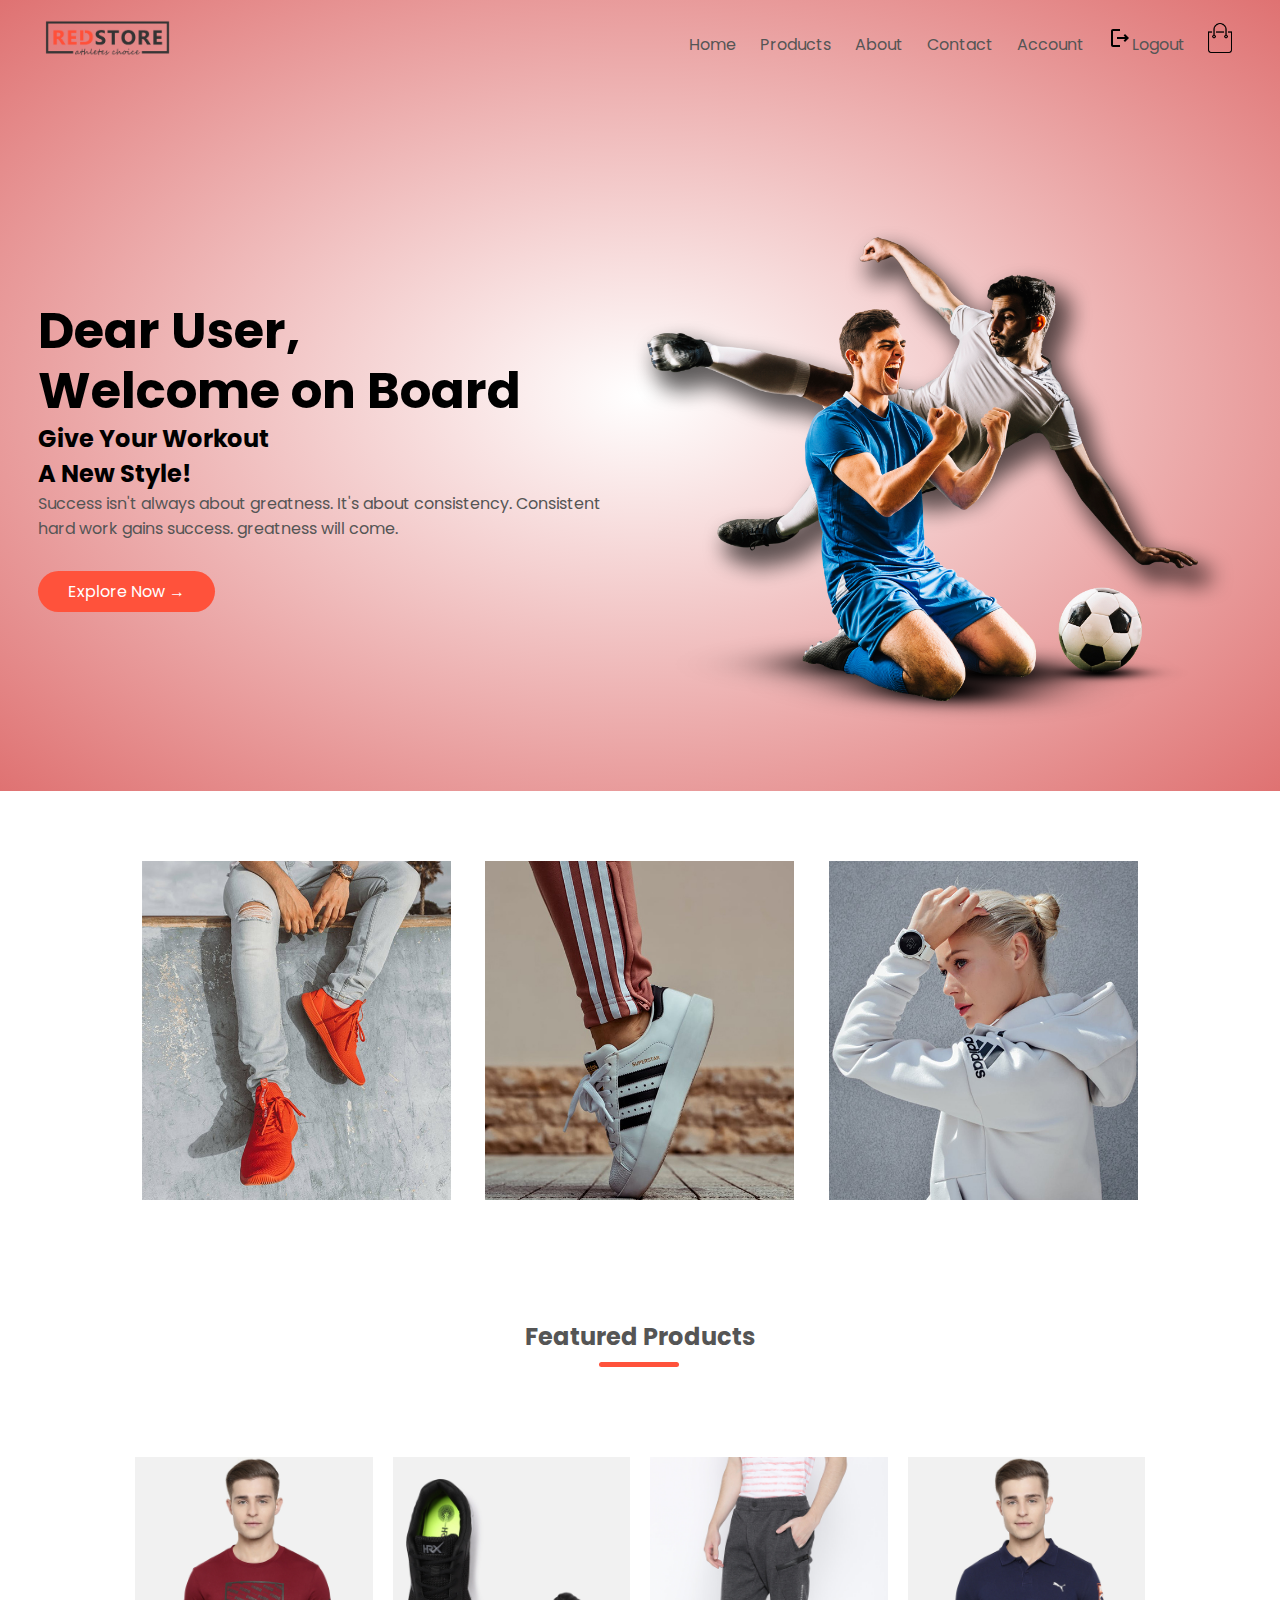
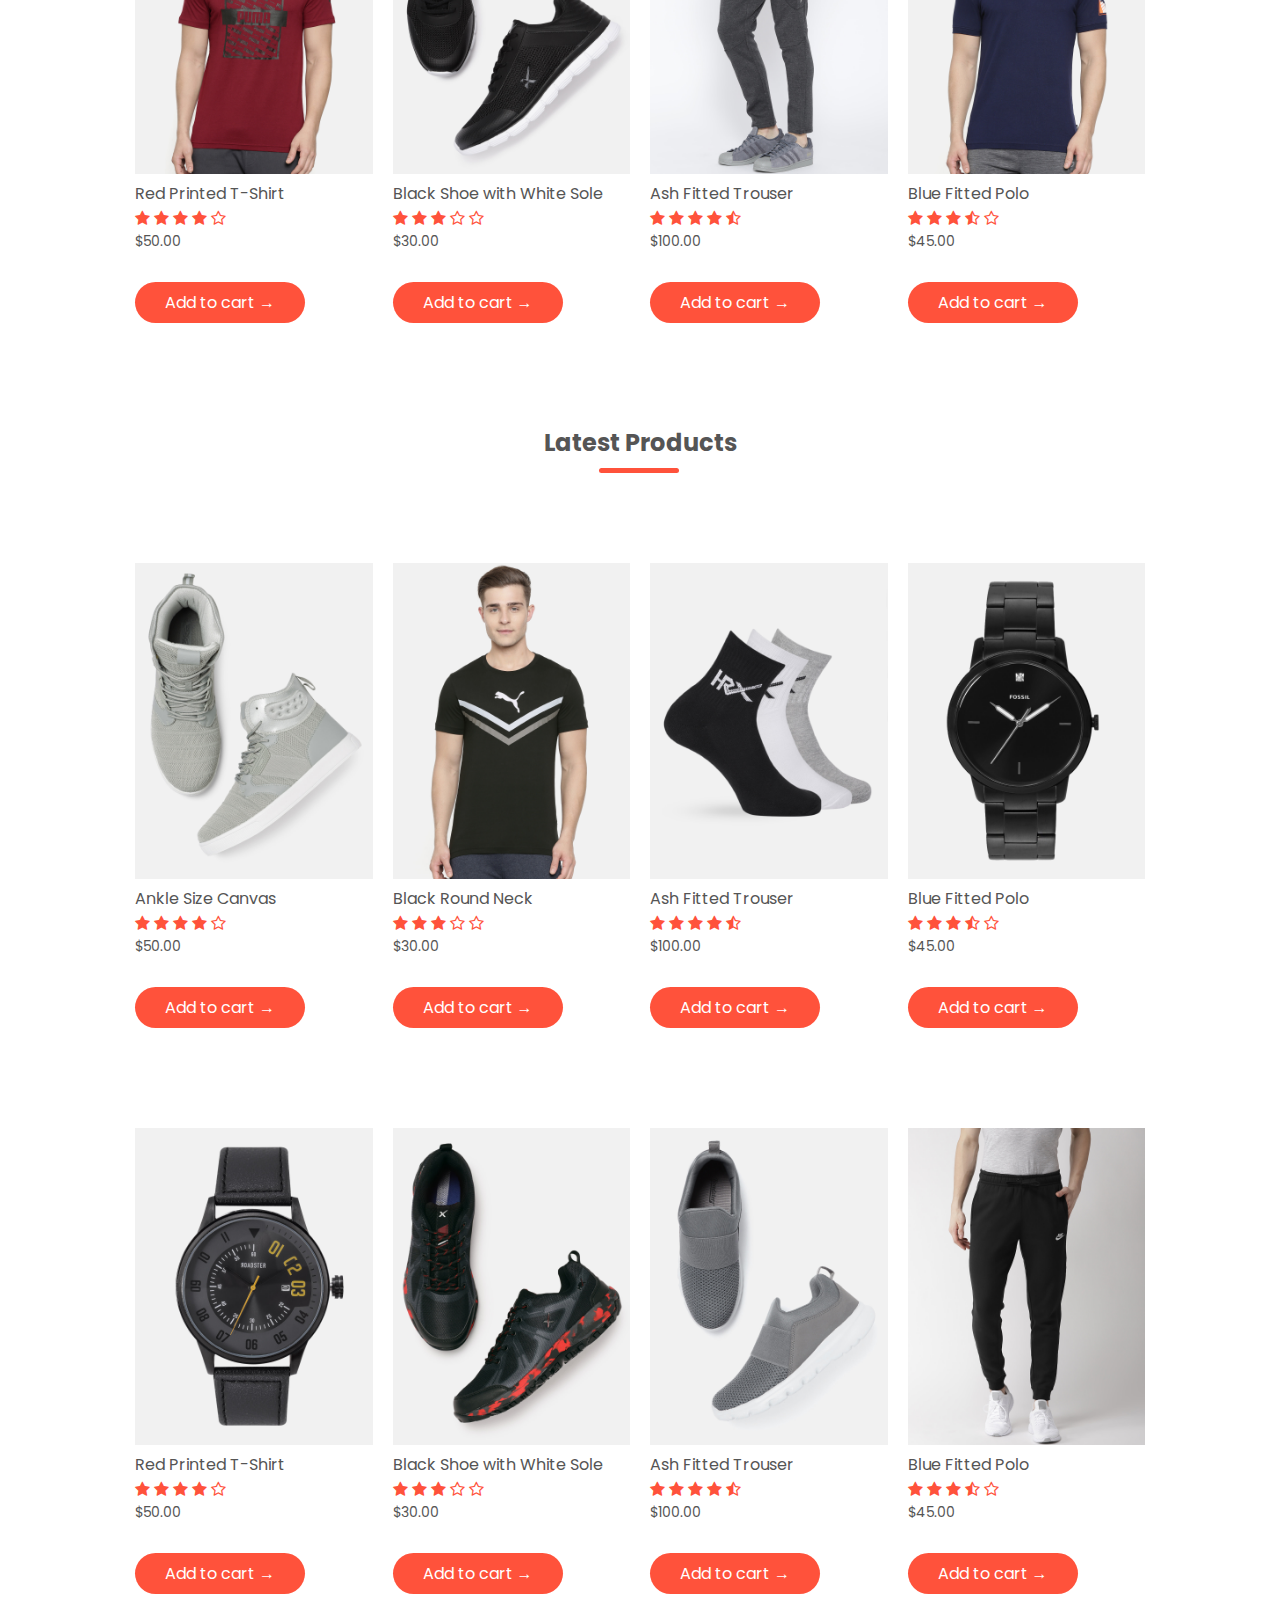
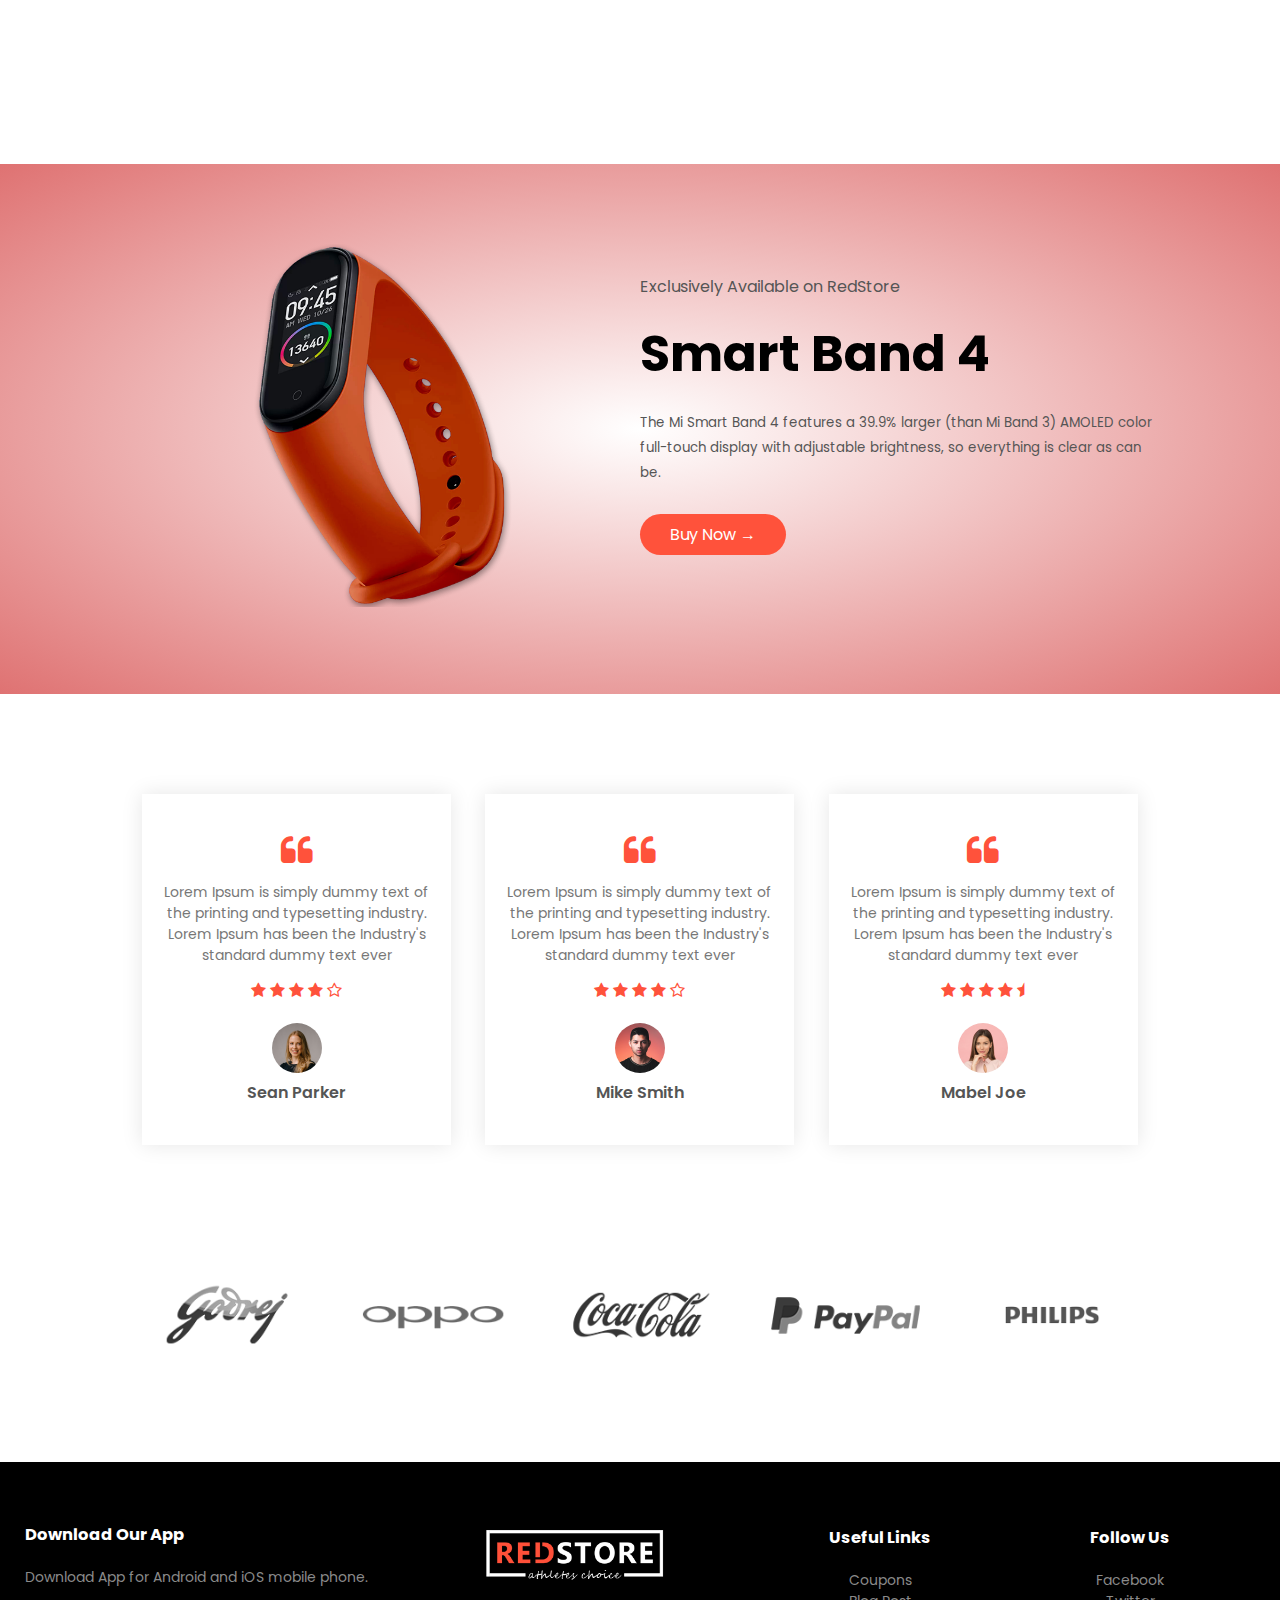
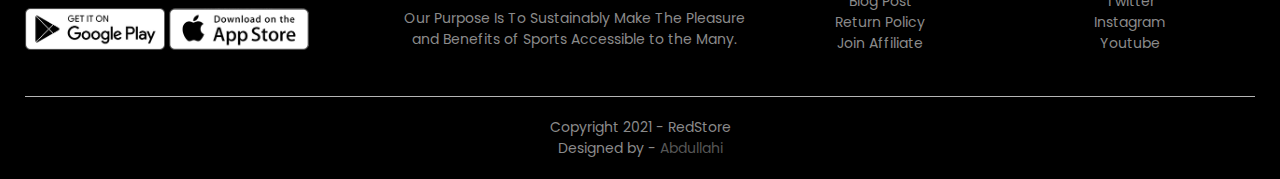
<file: post login.html>
<!DOCTYPE html>
<html lang="en">
<head>
    <meta charset="UTF-8">
    <meta http-equiv="X-UA-Compatible" content="IE=edge">
    <meta name="viewport" content="width=device-width, initial-scale=1.0">
    <title>RedStore E-commerce Website</title>
    <link rel="stylesheet" href="style.css">
    <link rel="stylesheet" href="https://fonts.googleapis.com/css2?family=Poppins:wght@300;400;500;700&display=swap">
    <link rel="stylesheet" href="https://stackpath.bootstrapcdn.com/font-awesome/4.7.0/css/font-awesome.min.css">
</head>
<body>
 <div class="header">
    <div class="container">
        <div class="navbar">
            <div class="logo">
                <a href="index.html"><img src="RedStore_Img/images/logo.png" alt="logo" width="125px"></a>
            </div>
            <nav>
                <ul id="MenuItems">
                    <li><a href="index.html">Home</a></li>
                    <li><a href="products.html">Products</a></li>
                    <li><a href="">About</a></li>
                    <li><a href="contact.html">Contact</a></li>
                    <li><a href="account.html">Account</a></li>
                    <li><a href="account.html"><img src="RedStore_Img/images/logout_black_24dp.svg">Logout</a></li>
                </ul>
            </nav>
            <a href="cart.html"><img src="RedStore_Img/images/cart.png" width="30px" height="30px"></a>
            <img src="RedStore_Img/images/menu.png" class="menu-icon" onclick="menutoggle()">
        </div>
        <div class="row">
            <div class="col-6">
                <h1>Dear User,<br>Welcome on Board</h1>
                <h2>Give Your Workout<br>A New Style!</h2>
                <p>Success isn't always about greatness. It's about consistency. Consistent<br>hard work gains success. greatness will come.</p>
                <a href="" class="btn">Explore Now &#8594;</a>
            </div>
            <div class="col-2">
                <img src="RedStore_Img/images/image1.png">
            </div>
        </div>
    </div>
 </div>

 <!--Featured Catergories-->
  <div class="categories">
      <div class="small-container">
        <div class="row">
            <div class="col-3">
                <img src="RedStore_Img/images/category-1.jpg">
            </div>
            <div class="col-3">
              <img src="RedStore_Img/images/category-2.jpg">
            </div>
            <div class="col-3">
              <img src="RedStore_Img/images/category-3.jpg">
            </div>
        </div>
      </div>
  </div>

  <!--Featured Products-->
  <div class="small-container">
      <h2 class="title">Featured Products</h2>
      <div class="row">
          <!--Product 1-->
          <div class="col-4">
              <img src="RedStore_Img/images/product-1.jpg">
              <h4>Red Printed T-Shirt</h4>
              <div class="rating">
                  <i class="fa fa-star"></i>
                  <i class="fa fa-star"></i>
                  <i class="fa fa-star"></i>
                  <i class="fa fa-star"></i>
                  <i class="fa fa-star-o"></i>
              </div>
              <p>$50.00</p>
              <a href="" class="btn">Add to cart &#8594;</a>
          </div>
          <!--Product 2-->
          <div class="col-4">
            <img src="RedStore_Img/images/product-2.jpg">
            <h4>Black Shoe with White Sole</h4>
            <div class="rating">
                <i class="fa fa-star"></i>
                <i class="fa fa-star"></i>
                <i class="fa fa-star"></i>
                <i class="fa fa-star-o"></i>
                <i class="fa fa-star-o"></i>
            </div>
            <p>$30.00</p>
            <a href="" class="btn">Add to cart &#8594;</a>
        </div>
        <!--Product 3-->
        <div class="col-4">
            <img src="RedStore_Img/images/product-3.jpg">
            <h4>Ash Fitted Trouser</h4>
            <div class="rating">
                <i class="fa fa-star"></i>
                <i class="fa fa-star"></i>
                <i class="fa fa-star"></i>
                <i class="fa fa-star"></i>
                <i class="fa fa-star-half-o"></i>
            </div>
            <p>$100.00</p>
            <a href="" class="btn">Add to cart &#8594;</a>
        </div>
        <!--Product 4-->
        <div class="col-4">
            <img src="RedStore_Img/images/product-4.jpg">
            <h4>Blue Fitted Polo</h4>
            <div class="rating">
                <i class="fa fa-star"></i>
                <i class="fa fa-star"></i>
                <i class="fa fa-star"></i>
                <i class="fa fa-star-half-o"></i>
                <i class="fa fa-star-o"></i>
            </div>
            <p>$45.00</p>
            <a href="" class="btn">Add to cart &#8594;</a>
        </div>
      </div>
      <h2 class="title">Latest Products</h2>
      <div class="row">
        <!--Latest Product 1-->
        <div class="col-4">
            <img src="RedStore_Img/images/product-5.jpg">
            <h4>Ankle Size Canvas</h4>
            <div class="rating">
                <i class="fa fa-star"></i>
                <i class="fa fa-star"></i>
                <i class="fa fa-star"></i>
                <i class="fa fa-star"></i>
                <i class="fa fa-star-o"></i>
            </div>
            <p>$50.00</p>
            <a href="" class="btn">Add to cart &#8594;</a>
        </div>
        <!--Latest Product 2-->
        <div class="col-4">
          <img src="RedStore_Img/images/product-6.jpg">
          <h4>Black Round Neck</h4>
          <div class="rating">
              <i class="fa fa-star"></i>
              <i class="fa fa-star"></i>
              <i class="fa fa-star"></i>
              <i class="fa fa-star-o"></i>
              <i class="fa fa-star-o"></i>
          </div>
          <p>$30.00</p>
          <a href="" class="btn">Add to cart &#8594;</a>
      </div>
      <!--Latest Product 3-->
      <div class="col-4">
          <img src="RedStore_Img/images/product-7.jpg">
          <h4>Ash Fitted Trouser</h4>
          <div class="rating">
              <i class="fa fa-star"></i>
              <i class="fa fa-star"></i>
              <i class="fa fa-star"></i>
              <i class="fa fa-star"></i>
              <i class="fa fa-star-half-o"></i>
          </div>
          <p>$100.00</p>
          <a href="" class="btn">Add to cart &#8594;</a>
      </div>
      <!--Latest Product 4-->
      <div class="col-4">
          <img src="RedStore_Img/images/product-8.jpg">
          <h4>Blue Fitted Polo</h4>
          <div class="rating">
              <i class="fa fa-star"></i>
              <i class="fa fa-star"></i>
              <i class="fa fa-star"></i>
              <i class="fa fa-star-half-o"></i>
              <i class="fa fa-star-o"></i>
          </div>
          <p>$45.00</p>
          <a href="" class="btn">Add to cart &#8594;</a>
      </div>
      <div class="row">
        <!--Product 1-->
        <div class="col-4">
            <img src="RedStore_Img/images/product-9.jpg">
            <h4>Red Printed T-Shirt</h4>
            <div class="rating">
                <i class="fa fa-star"></i>
                <i class="fa fa-star"></i>
                <i class="fa fa-star"></i>
                <i class="fa fa-star"></i>
                <i class="fa fa-star-o"></i>
            </div>
            <p>$50.00</p>
            <a href="" class="btn">Add to cart &#8594;</a>
        </div>
        <!--Product 2-->
        <div class="col-4">
          <img src="RedStore_Img/images/product-10.jpg">
          <h4>Black Shoe with White Sole</h4>
          <div class="rating">
              <i class="fa fa-star"></i>
              <i class="fa fa-star"></i>
              <i class="fa fa-star"></i>
              <i class="fa fa-star-o"></i>
              <i class="fa fa-star-o"></i>
          </div>
          <p>$30.00</p>
          <a href="" class="btn">Add to cart &#8594;</a>
      </div>
      <!--Product 3-->
      <div class="col-4">
          <img src="RedStore_Img/images/product-11.jpg">
          <h4>Ash Fitted Trouser</h4>
          <div class="rating">
              <i class="fa fa-star"></i>
              <i class="fa fa-star"></i>
              <i class="fa fa-star"></i>
              <i class="fa fa-star"></i>
              <i class="fa fa-star-half-o"></i>
          </div>
          <p>$100.00</p>
          <a href="" class="btn">Add to cart &#8594;</a>
      </div>
      <!--Product 4-->
      <div class="col-4">
          <img src="RedStore_Img/images/product-12.jpg">
          <h4>Blue Fitted Polo</h4>
          <div class="rating">
              <i class="fa fa-star"></i>
              <i class="fa fa-star"></i>
              <i class="fa fa-star"></i>
              <i class="fa fa-star-half-o"></i>
              <i class="fa fa-star-o"></i>
          </div>
          <p>$45.00</p>
          <a href="" class="btn">Add to cart &#8594;</a>
      </div>
    </div>
    </div>
  </div>
  <!--Offer -->
  <div class="offer">
      <div class="small-container">
          <div class="row">
              <div class="col-2">
                  <img src="RedStore_Img/images/exclusive.png" class="offer-img">
              </div>
              <div class="col-2">
                  <p>Exclusively Available on RedStore</p>
                  <h1>Smart Band 4</h1>
                  <small>
                      The Mi Smart Band 4 features a 39.9% larger
                      (than Mi Band 3) AMOLED color full-touch display with 
                      adjustable brightness, so everything is clear as can be.
                  </small>
                  <br>
                  <a href="" class="btn">Buy Now &#8594;</a>
              </div>
          </div>
      </div>
  </div>
  <!--Testimonial-->
  <div class="testimonial">
      <div class="small-container">
          <div class="row">
              <div class="col-3">
                  <i class="fa fa-quote-left"></i>
                  <p>
                      Lorem Ipsum is simply dummy text of the printing and typesetting industry. Lorem Ipsum has been the Industry's standard dummy text ever
                  </p>
                  <div class="rating">
                      <i class="fa fa-star"></i>
                      <i class="fa fa-star"></i>
                      <i class="fa fa-star"></i>
                      <i class="fa fa-star"></i>
                      <i class="fa fa-star-o"></i>
                  </div>
                  <img src="RedStore_Img/images/user-1.png">
                  <h3>Sean Parker</h3>
              </div>
              <div class="col-3">
                <i class="fa fa-quote-left"></i>
                <p>
                    Lorem Ipsum is simply dummy text of the printing and typesetting industry. Lorem Ipsum has been the Industry's standard dummy text ever
                </p>
                <div class="rating">
                    <i class="fa fa-star"></i>
                    <i class="fa fa-star"></i>
                    <i class="fa fa-star"></i>
                    <i class="fa fa-star"></i>
                    <i class="fa fa-star-o"></i>
                </div>
                <img src="RedStore_Img/images/user-2.png">
                <h3>Mike Smith</h3>
            </div>
            <div class="col-3">
                <i class="fa fa-quote-left"></i>
                <p>
                    Lorem Ipsum is simply dummy text of the printing and typesetting industry. Lorem Ipsum has been the Industry's standard dummy text ever
                </p>
                <div class="rating">
                    <i class="fa fa-star"></i>
                    <i class="fa fa-star"></i>
                    <i class="fa fa-star"></i>
                    <i class="fa fa-star"></i>
                    <i class="fa fa-star-half"></i>
                </div>
                <img src="RedStore_Img/images/user-3.png">
                <h3>Mabel Joe</h3>
            </div>
          </div>
      </div>
  </div>

  <!--Brands-->

  <div class="brands">
      <div class="small-container">
          <div class="row">
              <div class="col-5">
                  <img src="RedStore_Img/images/logo-godrej.png">
              </div>
              <div class="col-5">
                <img src="RedStore_Img/images/logo-oppo.png">
            </div>
            <div class="col-5">
                <img src="RedStore_Img/images/logo-coca-cola.png">
            </div>
            <div class="col-5">
                <img src="RedStore_Img/images/logo-paypal.png">
            </div>
            <div class="col-5">
                <img src="RedStore_Img/images/logo-philips.png">
            </div>
          </div>
      </div>
  </div>

  <!--footer-->

  <div class="footer">
      <div class="container">
          <div class="row">
              <div class="footer-col-1">
                  <h3>Download Our App</h3>
                  <p>Download App for Android and iOS mobile phone.</p>
                  <div class="app-logo">
                      <img src="RedStore_Img/images/play-store.png">
                      <img src="RedStore_Img/images/app-store.png">
                  </div>
              </div>
              <div class="footer-col-2">
                  <img src="RedStore_Img/images/logo-white.png">
                  <p>Our Purpose Is To Sustainably Make The Pleasure and Benefits of Sports Accessible to the Many.</p>
              </div>
              <div class="footer-col-3">
                  <h3>Useful Links</h3>
                  <ul>
                      <li>Coupons</li>
                      <li>Blog Post</li>
                      <li>Return Policy</li>
                      <li>Join Affiliate</li>
                  </ul>
              </div>
              <div class="footer-col-4">
                  <h3>Follow Us</h3>
                  <ul>
                      <li>Facebook</li>
                      <li>Twitter</li>
                      <li>Instagram</li>
                      <li>Youtube</li>
                  </ul>
              </div>
          </div>
          <hr>
          <p class="copyright">Copyright 2021 - RedStore</p>
          <p class="designer">Designed by -<a href=""> Abdullahi</a></p>
      </div>
  </div>
  <!--js for toggle menu-->
  <script>
      var MenuItems = document.getElementById("MenuItems");

      MenuItems.style.maxHeight = "0px";

      function menutoggle(){
          if(MenuItems.style.maxHeight == "0px")
          {
              MenuItems.style.maxHeight = "200px"
          }
          else{
            MenuItems.style.maxHeight = "0px"
          }
        }
  </script>
</body>
</html>
</file>
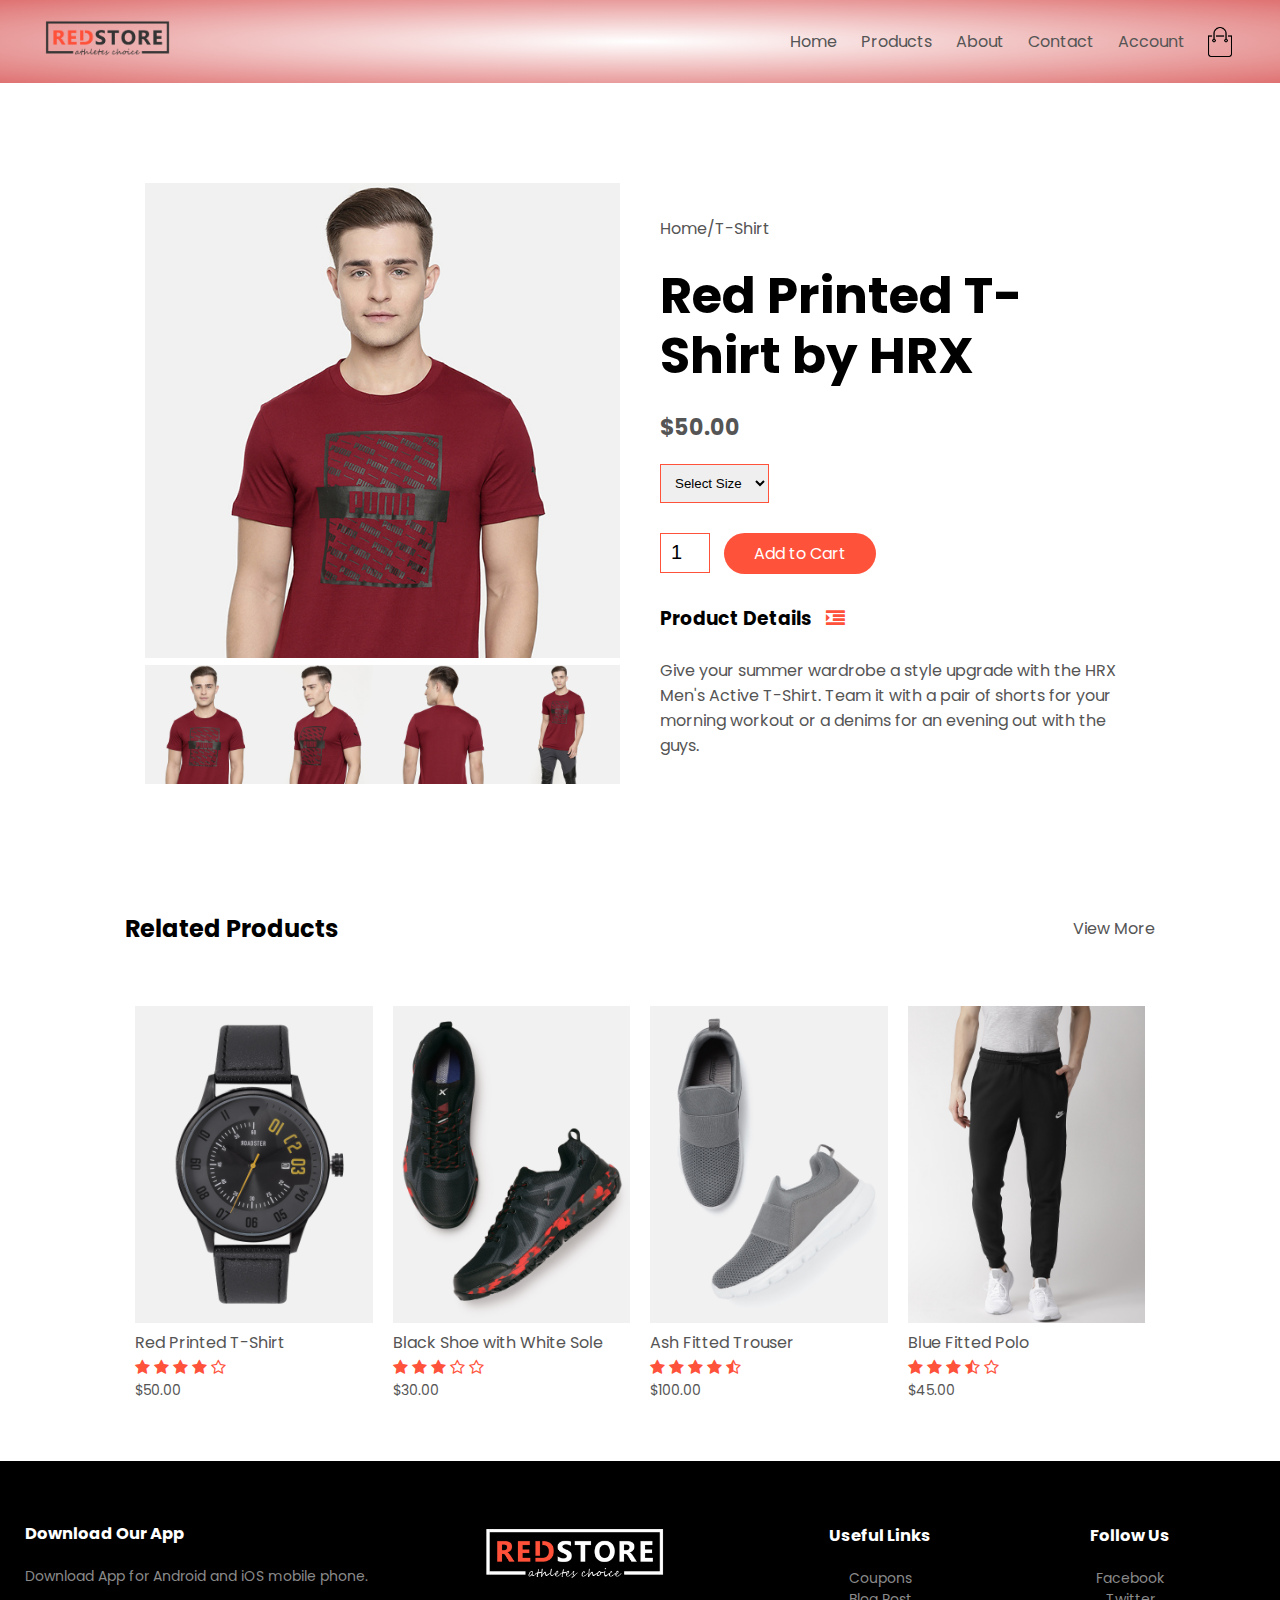
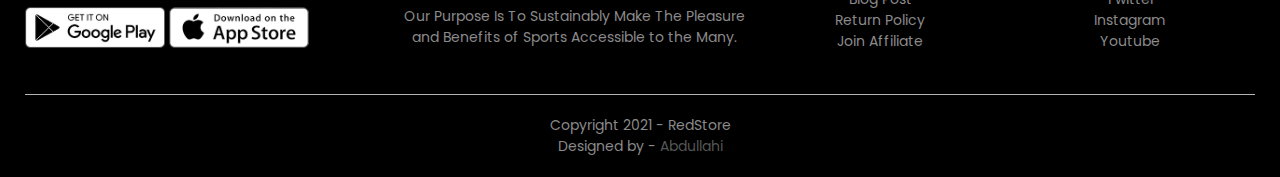
<file: product-details.html>
<!DOCTYPE html>
<html lang="en">
<head>
    <meta charset="UTF-8">
    <meta http-equiv="X-UA-Compatible" content="IE=edge">
    <meta name="viewport" content="width=device-width, initial-scale=1.0">
    <title>All Products - RedStore</title>
    <link rel="stylesheet" href="style.css">
    <link rel="stylesheet" href="https://fonts.googleapis.com/css2?family=Poppins:wght@300;400;500;700&display=swap">
    <link rel="stylesheet" href="https://stackpath.bootstrapcdn.com/font-awesome/4.7.0/css/font-awesome.min.css">
</head>
<body>
 <div class="header">
    <div class="container">
        <div class="navbar">
            <div class="logo">
                <img src="RedStore_Img/images/logo.png" alt="logo" width="125px">
            </div>
            <nav>
                <ul id="MenuItems">
                    <li><a href="index.html">Home</a></li>
                    <li><a href="products.html">Products</a></li>
                    <li><a href="">About</a></li>
                    <li><a href="contact.html">Contact</a></li>
                    <li><a href="account.html">Account</a></li>
                </ul>
            </nav>
            <img src="RedStore_Img/images/cart.png" width="30px" height="30px">
            <img src="RedStore_Img/images/menu.png" class="menu-icon" onclick="menutoggle()">
        </div>        
    </div>
 </div>

 <!---single product details-->

 <div class="small-container single-product">
     <div class="row">
         <div class="col-2">
            <img src="RedStore_Img/images/gallery-1.jpg" width="100%" id="ProductImg">

            <div class="small-img-row">
                <div class="small-img-col">
                    <img src="RedStore_Img/images/gallery-1.jpg" width="100%" class="small-img">
                </div>
                <div class="small-img-col">
                    <img src="RedStore_Img/images/gallery-2.jpg" width="100%" class="small-img">
                </div>
                <div class="small-img-col">
                    <img src="RedStore_Img/images/gallery-3.jpg" width="100%" class="small-img">
                </div>
                <div class="small-img-col">
                    <img src="RedStore_Img/images/gallery-4.jpg" width="100%" class="small-img">
                </div>
            </div>



         </div>
         <div class="col-2">
             <p>Home/T-Shirt</p>
             <h1>Red Printed T-Shirt by HRX</h1>
             <h4>$50.00</h4>
             <select name="" id="">
                 <option value="">Select Size</option>
                 <option value="">XXL</option>
                 <option value="">XL</option>
                 <option value="">Large</option>
                 <option value="">Medium</option>
                 <option value="">Small</option>
             </select>
             <input type="number" value="1">
             <a href="cart.html" class="btn">Add to Cart</a>

             <h3>Product Details <i class="fa fa-indent"></i></h3>
             <br>
             <p>
                Give your summer wardrobe a style upgrade with the HRX
                Men's Active T-Shirt. Team it with a pair of shorts for 
                your morning workout or a denims for an evening out with
                the guys.
             </p>
         </div>
     </div>
 </div>
<!--title-->

    <div class="small-container">
        <div class="row row-2">
            <h2>Related Products</h2>
            <p>View More</p>
        </div>
    </div>


 <div class="small-container">
    <!--PRODUCTS-->
    <div class="row">
        <!--Product 1-->
        <div class="col-4">
            <img src="RedStore_Img/images/product-9.jpg">
            <h4>Red Printed T-Shirt</h4>
            <div class="rating">
                <i class="fa fa-star"></i>
                <i class="fa fa-star"></i>
                <i class="fa fa-star"></i>
                <i class="fa fa-star"></i>
                <i class="fa fa-star-o"></i>
            </div>
            <p>$50.00</p>
        </div>
        <!--Product 2-->
        <div class="col-4">
            <img src="RedStore_Img/images/product-10.jpg">
            <h4>Black Shoe with White Sole</h4>
            <div class="rating">
                <i class="fa fa-star"></i>
                <i class="fa fa-star"></i>
                <i class="fa fa-star"></i>
                <i class="fa fa-star-o"></i>
                <i class="fa fa-star-o"></i>
            </div>
            <p>$30.00</p>
        </div>
        <!--Product 3-->
        <div class="col-4">
          <img src="RedStore_Img/images/product-11.jpg">
          <h4>Ash Fitted Trouser</h4>
          <div class="rating">
              <i class="fa fa-star"></i>
              <i class="fa fa-star"></i>
              <i class="fa fa-star"></i>
              <i class="fa fa-star"></i>
              <i class="fa fa-star-half-o"></i>
          </div>
          <p>$100.00</p>
        </div>
        <!--Product 4-->
        <div class="col-4">
          <img src="RedStore_Img/images/product-12.jpg">
          <h4>Blue Fitted Polo</h4>
          <div class="rating">
              <i class="fa fa-star"></i>
              <i class="fa fa-star"></i>
              <i class="fa fa-star"></i>
              <i class="fa fa-star-half-o"></i>
              <i class="fa fa-star-o"></i>
          </div>
          <p>$45.00</p>
        </div>
    </div>
</div>

  <!--footer-->

  <div class="footer">
      <div class="container">
          <div class="row">
              <div class="footer-col-1">
                  <h3>Download Our App</h3>
                  <p>Download App for Android and iOS mobile phone.</p>
                  <div class="app-logo">
                      <img src="RedStore_Img/images/play-store.png">
                      <img src="RedStore_Img/images/app-store.png">
                  </div>
              </div>
              <div class="footer-col-2">
                  <img src="RedStore_Img/images/logo-white.png">
                  <p>Our Purpose Is To Sustainably Make The Pleasure and Benefits of Sports Accessible to the Many.</p>
              </div>
              <div class="footer-col-3">
                  <h3>Useful Links</h3>
                  <ul>
                      <li>Coupons</li>
                      <li>Blog Post</li>
                      <li>Return Policy</li>
                      <li>Join Affiliate</li>
                  </ul>
              </div>
              <div class="footer-col-4">
                  <h3>Follow Us</h3>
                  <ul>
                      <li>Facebook</li>
                      <li>Twitter</li>
                      <li>Instagram</li>
                      <li>Youtube</li>
                  </ul>
              </div>
          </div>
          <hr>
          <p class="copyright">Copyright 2021 - RedStore</p>
          <p class="designer">Designed by -<a href=""> Abdullahi</a></p>
      </div>
  </div>
  <!--js for toggle menu-->
  <script>
      var MenuItems = document.getElementById("MenuItems");

      MenuItems.style.maxHeight = "0px";

      function menutoggle(){
          if(MenuItems.style.maxHeight == "0px")
          {
              MenuItems.style.maxHeight = "200px"
          }
          else{
            MenuItems.style.maxHeight = "0px"
          }
        }
  </script>
  <!--js for product gallery-->
  <script>
      var ProductImg = document.getElementById("ProductImg");
      var SmallImg =document.getElementsByClassName("small-img");

              SmallImg[0].onclickn = function()
              {
                ProductImg.src = SmallImg[0].src;
              }
              SmallImg[1].onclickn = function()
              {
                ProductImg.src = SmallImg[1].src;
              }
              SmallImg[2].onclickn = function()
              {
                ProductImg.src = SmallImg[2].src;
              }
              SmallImg[3].onclickn = function()
              {
                ProductImg.src = SmallImg[3].src;
              }

  </script>
</body>
</html>
</file>
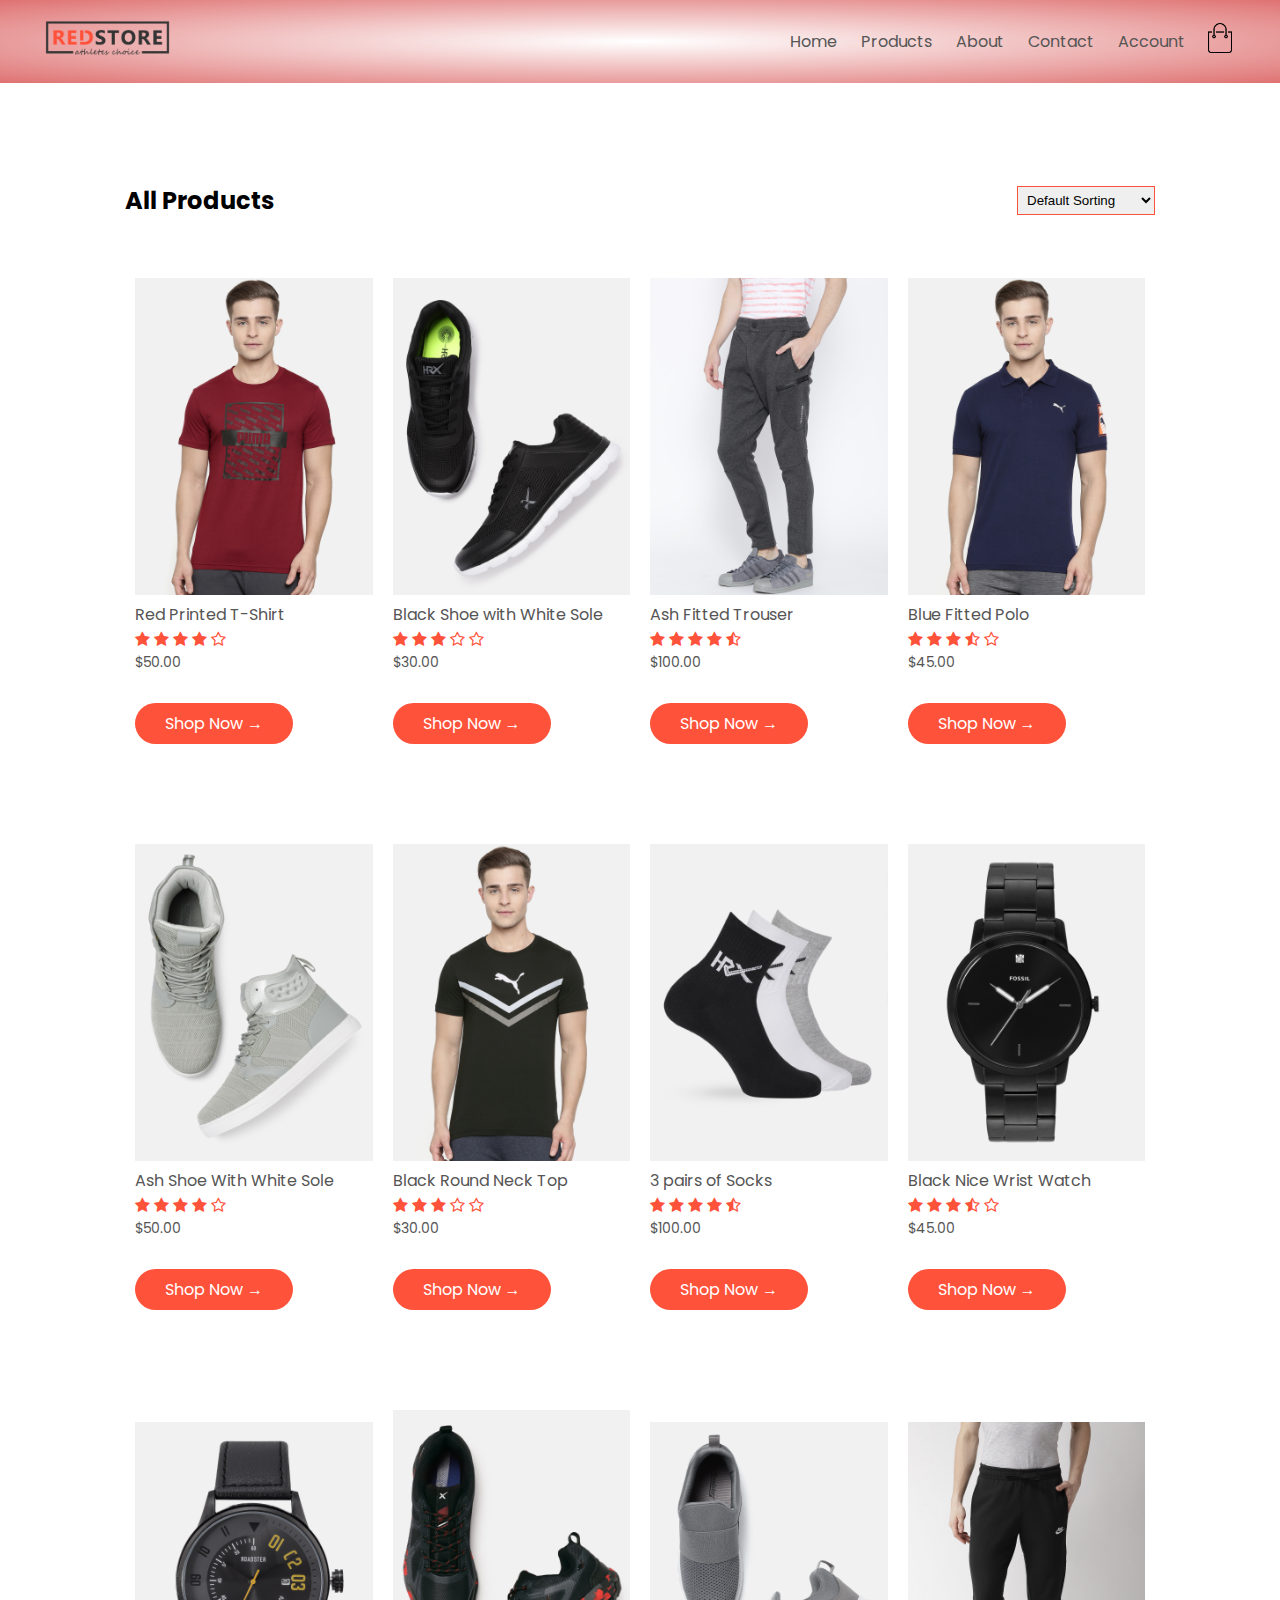
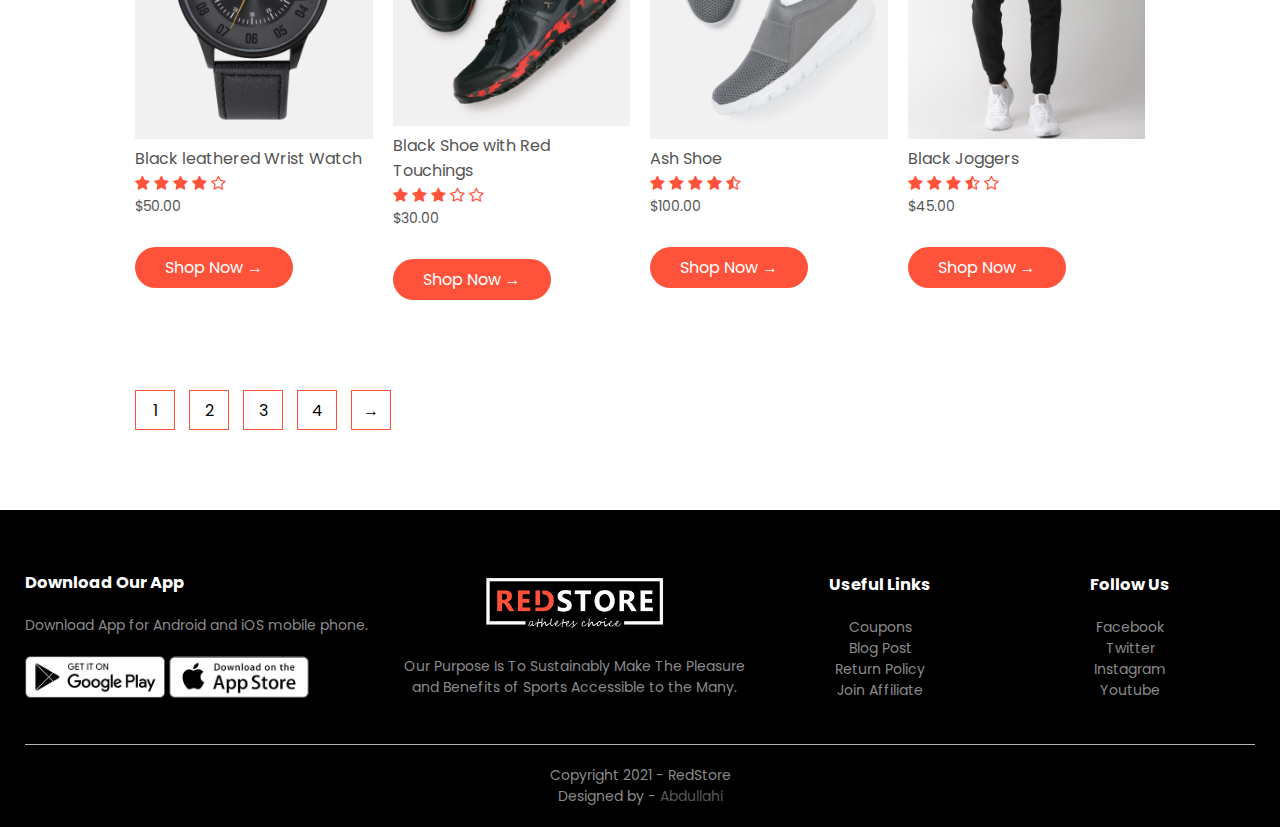
<file: products.html>
<!DOCTYPE html>
<html lang="en">
<head>
    <meta charset="UTF-8">
    <meta http-equiv="X-UA-Compatible" content="IE=edge">
    <meta name="viewport" content="width=device-width, initial-scale=1.0">
    <title>All Products - RedStore</title>
    <link rel="stylesheet" href="style.css">
    <link rel="stylesheet" href="https://fonts.googleapis.com/css2?family=Poppins:wght@300;400;500;700&display=swap">
    <link rel="stylesheet" href="https://stackpath.bootstrapcdn.com/font-awesome/4.7.0/css/font-awesome.min.css">
</head>
<body>
 <div class="header">
    <div class="container">
        <div class="navbar">
            <div class="logo">
                <a href="index.html"><img src="RedStore_Img/images/logo.png" alt="logo" width="125px"></a>
            </div>
            <nav>
                <ul id="MenuItems">
                    <li><a href="index.html">Home</a></li>
                    <li><a href="products.html">Products</a></li>
                    <li><a href="">About</a></li>
                    <li><a href="contact.html">Contact</a></li>
                    <li><a href="account.html">Account</a></li>
                </ul>
            </nav>
            <a href="cart.html"><img src="RedStore_Img/images/cart.png" width="30px" height="30px"></a>
            <img src="RedStore_Img/images/menu.png" class="menu-icon" onclick="menutoggle()">
        </div>
        
    </div>
 </div>
 <!--PRODUCTS-->
  <div class="small-container">
    <div class="row row-2">
        <h2>All Products</h2>
        <select name="" id="">
            <option value="">Default Sorting</option>
            <option value="">Sort by Price</option>
            <option value="">Sort by Popularity</option>
            <option value="">Sort by Rating</option>
            <option value="">Sort by Sale</option>
        </select>
    </div>  
    <div class="row">
        <!--Product 1-->
        <div class="col-4">
            <img src="RedStore_Img/images/product-1.jpg">
            <h4>Red Printed T-Shirt</h4>
            <div class="rating">
                <i class="fa fa-star"></i>
                <i class="fa fa-star"></i>
                <i class="fa fa-star"></i>
                <i class="fa fa-star"></i>
                <i class="fa fa-star-o"></i>
            </div>
            <p>$50.00</p>
            <a href="product-details.html" class="btn">Shop Now &#8594;</a>
        </div>
        <!--Product 2-->
        <div class="col-4">
            <img src="RedStore_Img/images/product-2.jpg">
            <h4>Black Shoe with White Sole</h4>
            <div class="rating">
                <i class="fa fa-star"></i>
                <i class="fa fa-star"></i>
                <i class="fa fa-star"></i>
                <i class="fa fa-star-o"></i>
                <i class="fa fa-star-o"></i>
            </div>
            <p>$30.00</p>
            <a href="product-details.html" class="btn">Shop Now &#8594;</a>
        </div>
        <!--Product 3-->
        <div class="col-4">
            <img src="RedStore_Img/images/product-3.jpg">
            <h4>Ash Fitted Trouser</h4>
            <div class="rating">
                <i class="fa fa-star"></i>
                <i class="fa fa-star"></i>
                <i class="fa fa-star"></i>
                <i class="fa fa-star"></i>
                <i class="fa fa-star-half-o"></i>
            </div>
            <p>$100.00</p>
            <a href="product-details.html" class="btn">Shop Now &#8594;</a>
        </div>
        <!--Product 4-->
        <div class="col-4">
            <img src="RedStore_Img/images/product-4.jpg">
            <h4>Blue Fitted Polo</h4>
            <div class="rating">
                <i class="fa fa-star"></i>
                <i class="fa fa-star"></i>
                <i class="fa fa-star"></i>
                <i class="fa fa-star-half-o"></i>
                <i class="fa fa-star-o"></i>
            </div>
            <p>$45.00</p>
            <a href="product-details.html" class="btn">Shop Now &#8594;</a>
        </div>
      </div>
      <div class="row">
        <!--Product 1-->
        <div class="col-4">
            <img src="RedStore_Img/images/product-5.jpg">
            <h4>Ash Shoe With White Sole</h4>
            <div class="rating">
                <i class="fa fa-star"></i>
                <i class="fa fa-star"></i>
                <i class="fa fa-star"></i>
                <i class="fa fa-star"></i>
                <i class="fa fa-star-o"></i>
            </div>
            <p>$50.00</p>
            <a href="product-details.html" class="btn">Shop Now &#8594;</a>
        </div>
        <!--Product 2-->
        <div class="col-4">
          <img src="RedStore_Img/images/product-6.jpg">
          <h4>Black Round Neck Top</h4>
          <div class="rating">
              <i class="fa fa-star"></i>
              <i class="fa fa-star"></i>
              <i class="fa fa-star"></i>
              <i class="fa fa-star-o"></i>
              <i class="fa fa-star-o"></i>
          </div>
          <p>$30.00</p>
          <a href="product-details.html" class="btn">Shop Now &#8594;</a>
      </div>
      <!--Product 3-->
      <div class="col-4">
          <img src="RedStore_Img/images/product-7.jpg">
          <h4>3 pairs of Socks</h4>
          <div class="rating">
              <i class="fa fa-star"></i>
              <i class="fa fa-star"></i>
              <i class="fa fa-star"></i>
              <i class="fa fa-star"></i>
              <i class="fa fa-star-half-o"></i>
          </div>
          <p>$100.00</p>
          <a href="product-details.html" class="btn">Shop Now &#8594;</a>
      </div>
      <!--Product 4-->
      <div class="col-4">
          <img src="RedStore_Img/images/product-8.jpg">
          <h4>Black Nice Wrist Watch</h4>
          <div class="rating">
              <i class="fa fa-star"></i>
              <i class="fa fa-star"></i>
              <i class="fa fa-star"></i>
              <i class="fa fa-star-half-o"></i>
              <i class="fa fa-star-o"></i>
          </div>
          <p>$45.00</p>
          <a href="product-details.html" class="btn">Shop Now &#8594;</a>
      </div>
      <div class="row">
        <!--Product 1-->
        <div class="col-4">
            <img src="RedStore_Img/images/product-9.jpg">
            <h4>Black leathered Wrist Watch</h4>
            <div class="rating">
                <i class="fa fa-star"></i>
                <i class="fa fa-star"></i>
                <i class="fa fa-star"></i>
                <i class="fa fa-star"></i>
                <i class="fa fa-star-o"></i>
            </div>
            <p>$50.00</p>
            <a href="product-details.html" class="btn">Shop Now &#8594;</a>
        </div>
        <!--Product 2-->
        <div class="col-4">
          <img src="RedStore_Img/images/product-10.jpg">
          <h4>Black Shoe with Red Touchings</h4>
          <div class="rating">
              <i class="fa fa-star"></i>
              <i class="fa fa-star"></i>
              <i class="fa fa-star"></i>
              <i class="fa fa-star-o"></i>
              <i class="fa fa-star-o"></i>
          </div>
          <p>$30.00</p>
          <a href="product-details.html" class="btn">Shop Now &#8594;</a>
      </div>
      <!--Product 3-->
      <div class="col-4">
          <img src="RedStore_Img/images/product-11.jpg">
          <h4>Ash Shoe </h4>
          <div class="rating">
              <i class="fa fa-star"></i>
              <i class="fa fa-star"></i>
              <i class="fa fa-star"></i>
              <i class="fa fa-star"></i>
              <i class="fa fa-star-half-o"></i>
          </div>
          <p>$100.00</p>
          <a href="product-details.html" class="btn">Shop Now &#8594;</a>
      </div>
      <!--Product 4-->
      <div class="col-4">
          <img src="RedStore_Img/images/product-12.jpg">
          <h4>Black Joggers</h4>
          <div class="rating">
              <i class="fa fa-star"></i>
              <i class="fa fa-star"></i>
              <i class="fa fa-star"></i>
              <i class="fa fa-star-half-o"></i>
              <i class="fa fa-star-o"></i>
          </div>
          <p>$45.00</p>
          <a href="product-details.html" class="btn">Shop Now &#8594;</a>
      </div>
    </div>
    </div>
    <div class="page-btn">
        <span>1</span>
        <span>2</span>
        <span>3</span>
        <span>4</span>
        <span>&#8594;</span>
    </div>
  </div>










  <!--footer-->

  <div class="footer">
      <div class="container">
          <div class="row">
              <div class="footer-col-1">
                  <h3>Download Our App</h3>
                  <p>Download App for Android and iOS mobile phone.</p>
                  <div class="app-logo">
                      <img src="RedStore_Img/images/play-store.png">
                      <img src="RedStore_Img/images/app-store.png">
                  </div>
              </div>
              <div class="footer-col-2">
                  <img src="RedStore_Img/images/logo-white.png">
                  <p>Our Purpose Is To Sustainably Make The Pleasure and Benefits of Sports Accessible to the Many.</p>
              </div>
              <div class="footer-col-3">
                  <h3>Useful Links</h3>
                  <ul>
                      <li>Coupons</li>
                      <li>Blog Post</li>
                      <li>Return Policy</li>
                      <li>Join Affiliate</li>
                  </ul>
              </div>
              <div class="footer-col-4">
                  <h3>Follow Us</h3>
                  <ul>
                      <li>Facebook</li>
                      <li>Twitter</li>
                      <li>Instagram</li>
                      <li>Youtube</li>
                  </ul>
              </div>
          </div>
          <hr>
          <p class="copyright">Copyright 2021 - RedStore</p>
          <p class="designer">Designed by -<a href=""> Abdullahi</a></p>
      </div>
  </div>
  <!--js for toggle menu-->
  <script>
      var MenuItems = document.getElementById("MenuItems");

      MenuItems.style.maxHeight = "0px";

      function menutoggle(){
          if(MenuItems.style.maxHeight == "0px")
          {
              MenuItems.style.maxHeight = "200px"
          }
          else{
            MenuItems.style.maxHeight = "0px"
          }
        }
  </script>
</body>
</html>
</file>
<file: style.css>
*{
    margin: 0;
    padding: 0;
    box-sizing: border-box;
}
body{
    font-family: 'Poppins', sans-serif;
}
.navbar{
    display: flex;
    align-items: center;
    padding: 20px;
}
nav{
    flex: 1;
    text-align: right;
}
nav ul{
    display: inline-block;
    list-style-type: none;
}
nav ul li{
    display: inline-block;
    margin-right: 20px;
}
a{
    text-decoration: none;
    color: #555;
}
p{
    color: #555;
}
.container{
    max-width: 1300px;
    margin: auto;
    padding-left: 25px;
    padding-right: 25px;
}
.row{
    display: flex;
    align-items: center;
    flex-wrap: wrap;
    justify-content: space-around;
}
.col-2{
    flex-basis: 50%;
    min-width: 300px;
}
.col-2 img{
    max-width: 100%;
    padding: 50px 0;
}
.col-2 h1{
    font-size: 50px;
    line-height: 60px;
    margin: 25px 0;
}
.col-6 h1{
    font-size: 50px;
    line-height: 60px;
    margin: 25px 10;
}
.btn{
    display: inline-block;
    background: #ff523b;
    color: #fff;
    padding: 8px 30px;
    margin: 30px 0;
    border-radius: 30px;
}
.bth:hover{
    background: #563434;
}
.header{
    background: radial-gradient(#fff, #df7272);
}
.header .row{
    margin-top: 70px;
}
.categories{
    margin: 70px 0;
}
.col-3{
    flex-basis: 30%;
    min-width: 250px;
    margin-bottom: 30px;
}
.col-3 img{
    width: 100%;
}
.small-container{
    max-width: 1080px;
    margin: auto;
    padding-left: 25px;
    padding-right: 25px;
}
.col-4{
    flex-basis: 25%;
    padding: 10px;
    min-width: 200px;
    margin-bottom: 50px;
    transition: transform 0.5s;
}
.col-4 img{
    width: 100%;
}
.title{
    text-align: center;
    margin: 0 auto 80px;
    position: relative;
    line-height: 60px;
    color: #555;
}
.title::after{
    content: "";
    background: #ff523b;
    width: 80px;
    height: 5px;
    border-radius: 5px;
    position: absolute;
    bottom: 0;
    left: 46%;
    transition: translateX(-50%);
}
h4{
    color: #555;
    font-weight: normal;
}
.col-4 p{
    font-size: 14px;
}
.rating .fa{
    color: #ff523b;
}
.col-4:hover{
    transform: translateY(-5px);
}
/*--offer---*/
.offer{
    background: radial-gradient(#fff, #df7272);
    margin-top: 80px;
    padding: 30px 0;
}
.col-2 .offer-img{
    padding: 50px;
}
small{
    color: #555;
}
/*--testimonial---*/

.testimonial{
    padding-top: 100px;
}
.testimonial .col-3{
    text-align: center;
    padding: 40px 20px;
    box-shadow: 0 0 20px 0px rgba(0, 0, 0, 0.1);
    cursor: pointer;
    transition: transform 0.5s;
}
.testimonial .col-3 img{
    width: 50px;
    margin-top: 20px;
    border-radius: 50%;
}
.testimonial .col-3:hover{
    transform: translateY(-10px);
}
.fa.fa-quote-left{
    font-size: 34px;
    color: #ff523b;
}
.col-3 p{
    font-size: 14px;
    margin: 12px 0;
    color: #777;
}
.testimonial .col-3 h3{
    font-weight: 600;
    color: #555;
    font-size: 16px;
}
/*--- brands-----*/
.brands{
    margin: 100px auto;
}
.col-5{
    width: 160px;
}
.col-5 img{
    width: 100%;
    cursor: pointer;
    filter: grayscale(100%);
}
.col-5 img:hover{
    filter: grayscale(0);
}

/*--footer---*/
.footer{
    background: #000;
    color: #8a8a8a;
    font-size: 14px;
    padding: 60px 0 20px;
}
.footer p{
    color: #8a8a8a;
}
.footer h3{
    color: #fff;
    margin-bottom: 20px;
}
.footer-col-1, .footer-col-2, .footer-col-3, .footer-col-4{
    min-width: 250px;
    margin-bottom: 20px;
}
.footer-col-1{
    flex-basis: 30%;
}
.footer-col-2{
    flex: 1;
    text-align: center;
}
.footer-col-2 img{
    width: 180px;
    margin-bottom: 20px;
}
.footer-col-3, .footer-col-4{
    flex-basis: 12%;
    text-align: center;
}
ul{
    list-style-type: none;
}
.app-logo{
    margin-top: 20px;
}
.app-logo img{
    width: 140px;
}
.footer hr{
    border: none;
    background: #b5b5b5;
    height: 1px;
    margin: 20px 0;
}
.copyright{
    text-align: center;
}
.designer{
    text-align: center;
}
.menu-icon{
    width: 28px;
    margin-left: 20px;
    display: none;
}

/*--- media query for menu----*/
@media only screen and (max-width: 800px){
    nav ul{
        position: absolute;
        top: 70px;
        left: 0;
        background: #333;
        width: 100%;
        overflow: hidden;
        transition: max-height 0.5s;
    }
    nav ul li{
        display: block;
        margin-right: 50px;
        margin-top: 10px;
        margin-bottom: 10px;
    }
    nav ul li  a{
        color: #fff;
    }
    .menu-icon{
        display: block;
        cursor: pointer;
    }
}

/*--media query for less than 600 screen size--*/
@media only screen and (max-width: 600px){
    .row{text-align: center;}
    .col-2, .col-3, .col-4{flex-basis: 100%;}
    .single-product .row{
        text-align: left;
    }
    .single-product .col-2{
        padding: 20px 0;
    }
    .single-product h1{
        font-size: 26px;
        line-height: 32px;
    }
    .cart-info p{
        display: none;
    }
}




/*--PRODUCT PAGE SYLES--*/

.row-2{
    justify-content: space-between;
    margin: 100px auto 50px;
}
select{
    border: 1px solid #ff523b;
    padding: 5px;
}
select:focus{
    outline: none;
}
.page-btn{
    margin: 0 auto 80px;
}
.page-btn span{
    display: inline-block;
    border: 1px solid #ff523b;
    margin-left: 10px;
    width: 40px;
    height: 40px;
    text-align: center;
    line-height: 40px;
    cursor: pointer;
}
.page-btn span:hover{
    background: #ff523b;
    color: #fff;
}

/*-----Single Product Details-----*/
.single-product{
    margin-top: 80px;
}
.single-product .col-2 img{
    padding: 0;
}
.single-product .col-2{
    padding: 20px;
}
.single-product h4{
    margin: 20px 0;
    font-size: 22px;
    font-weight: bold;
}
.single-product select{
    display: block;
    padding: 10px;
    margin-top: 20px;
}
.single-product input{
    width: 50px;
    height: 40px;
    padding-left: 10px;
    font-size: 20px;
    margin-right: 10px;
    border: 1px solid #ff523b;
}
input:focus{
    outline: none;
}
.single-product .fa{
    color: #ff523b;
    margin-left: 10px;
}
.small-img-row{
    display: flex;
    justify-content: space-between;
}
.small-img-col{
    flex-basis: 25%;
    cursor: pointer;
}

/*--Cart item---*/

.cart-page{
    margin:80px auto;
}
table{
    width: 100%;
    border-collapse: collapse;
}
.cart-info{
    display: flex;
    flex-wrap: wrap;
}
th{
    text-align: left;
    padding: 5px;
    color: #fff;
    background: #ff523b;
    font-weight: normal;
}
td{
    padding: 10px 5px;
}
td input{
    width: 40px;
    height: 30px;
    padding: 5px;
}
td a{
    color: #ff523b;
    font-size: 12px;
}
td img{
    width: 80px;
    height: 80px;
    margin-right: 10px;
}
.total-price{
    display: flex;
    justify-content: flex-end;
}
.total-price table{
    border-top: 3px solid #ff523b;
    width: 100%;
    max-width: 400px;
}
td:last-child{
    text-align: right;
}
th:last-child{
    text-align: right;
}


/*---Account Page----*/
.account-page{
    padding: 50px 0;
    background: radial-gradient(#fff, #df7272);
}
.form-container{
    background: #fff;
    width: 300px;
    height: 400px;
    position: relative;
    text-align: center;
    padding: 20px 0;
    margin: auto;
    box-shadow: 0 0 20px 0px rgba(0, 0, 0, 0.1);
    overflow: hidden;
}
.form-container span{
    font-weight: bold;
    padding: 0 10px;
    color: #555;
    cursor: pointer;
    width: 100px;
    display: inline-block;
}
.form-btn{
    display: inline-block;
}
.form-container form{
    max-width: 300px;
    padding: 0 20px;
    position: absolute;
    top: 130px;
    transition: transform 1s;
}
form input{
    width: 100%;
    height: 30px;
    margin: 10px 0;
    padding: 0 10px;
    border: 1px solid #ccc;
}
form .btn{
    width: 100%;
    border: none;
    cursor: pointer;
    margin: 10px 0;
}
form .btn:focus{
    outline: none;
}
#LoginForm{
    left: -300px;
}
#RegForm{
    left: 0;
}
form a{
    font-size: 12px;
}
#Indicator{
    width: 100px;
    border: none;
    background: #ff523b;
    height: 3px;
    margin-top: 8px;
    transform: translateX(100px);
    transition: transform 1s;
}
.hero{
    width: 100%;
    height: 100vh;
    background-image: linear-gradient(rgba(0,0,0,0.7), #ff523b), url(RedStore_Img/images/image1.png);
    background-position: center;
    background-size: cover;
    display: flex;
    align-items: center;
    justify-content: center;
}
.hero form{
    width: 90%;
    max-width: 600px;
}
.input-group{
    margin-bottom: 30px;
    position: relative;
}
.hero input, textarea{
    width: 100%;
    padding: 10px;
    outline: 0;
    border: 1px solid #fff;
    color: #fff;
    background: transparent;
    font-size: 15px;
}
.hero label{
    height: 100%;
    position: absolute;
    left: 0;
    top: 0;
    padding: 10px;
    color: #fff;
    cursor: text;
    transition: 0.2s;
}
.hero button{
    padding: 10px 0;
    color: #fff;
    outline: none;
    background: transparent;
    border: 1px solid #fff;
    width: 100%;
    cursor: pointer;
}
.hero input:focus~label,
.hero input:valid~label,
.hero textarea:focus~label,
.hero textarea:valid~label{
    top: -35px;
    font-size: 14px;
}
.hero .row{
    display: flex;
    align-items: center;
    justify-content: space-between;
}
.hero .row .input-group{
    flex-basis: 48%;
    
}
</file>
